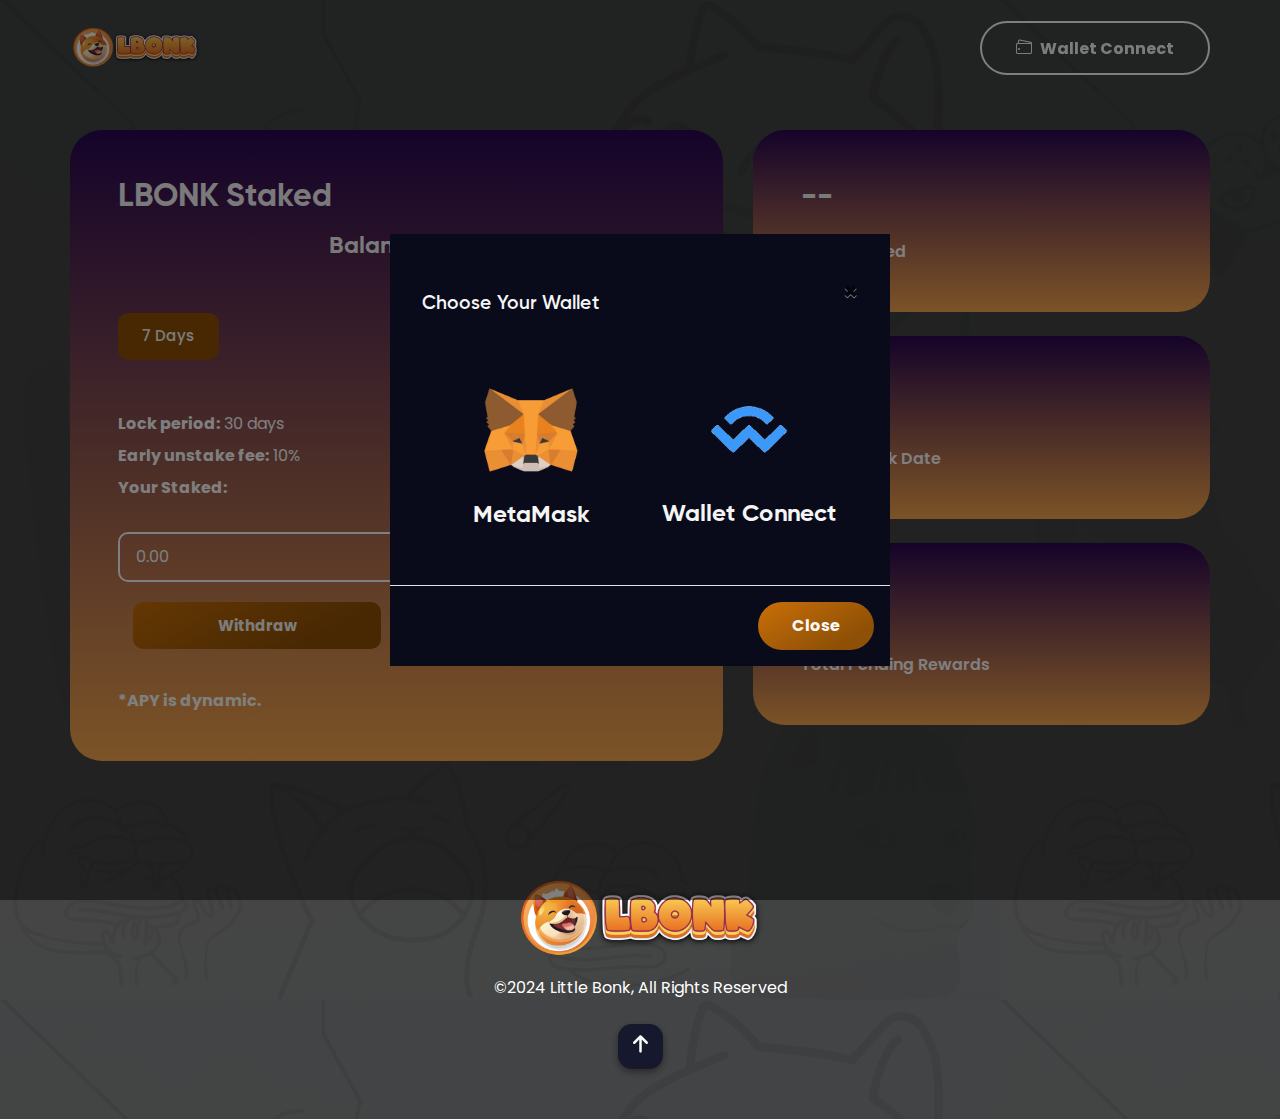
<file: stake/index.html>
<!doctype html>
<html class="no-js" lang="en">

<meta http-equiv="content-type" content="text/html;charset=utf-8" />

<head>
    <meta charset="UTF-8">
    <meta name="description" content="">
    <meta http-equiv="X-UA-Compatible" content="IE=edge">
    <meta name="viewport" content="width=device-width, initial-scale=1, shrink-to-fit=no">
    

    <!-- Title  -->
    <title>LBONK's Staking</title>

    <!-- Favicon  -->
    <link rel="icon" href="assets/images/lbonk-fav-icon.png">

    <!-- ***** All CSS Files ***** -->

    <!-- Style css -->
    <link rel="stylesheet" href="assets/css/style.css">

</head>

<body>
    <!--====== Preloader Area Start ======-->
    <div id="gameon-preloader" class="gameon-preloader">
        <!-- Preloader Animation -->
        <div class="preloader-animation">
            <!-- Spinner -->
            <div class="spinner"></div>
            <p class="fw-5 text-center text-uppercase">Loading</p>
        </div>
        <!-- Loader Animation -->
        <div class="loader-animation">
            <div class="row h-100">
                <!-- Single Loader -->
                <div class="col-3 single-loader p-0">
                    <div class="loader-bg"></div>
                </div>
                <!-- Single Loader -->
                <div class="col-3 single-loader p-0">
                    <div class="loader-bg"></div>
                </div>
                <!-- Single Loader -->
                <div class="col-3 single-loader p-0">
                    <div class="loader-bg"></div>
                </div>
                <!-- Single Loader -->
                <div class="col-3 single-loader p-0">
                    <div class="loader-bg"></div>
                </div>
            </div>
        </div>
    </div>
    <!--====== Preloader Area End ======-->

    <div class="main">
        <!-- ***** Header Start ***** -->
        <header id="header">
            <!-- Navbar -->
            <nav data-aos="zoom-out" data-aos-delay="800" class="navbar gameon-navbar navbar-expand">
                <div class="container header">

                    <!-- Logo -->
                    <a class="navbar-brand" href="index-2.html">
                        <img src="assets/images/logo.png" alt="Brand Logo" />
                    </a>

                    <div class="ml-auto"></div>

                    <!-- Navbar Action Button -->
                    <ul class="navbar-nav action">
                        <li class="nav-item ml-2">
                            <span id="connectBtn" class="btn ml-lg-auto btn-bordered-white connectBtn"><i
                                    class="icon-wallet mr-md-2"></i>Wallet Connect</span>
                        </li>
                    </ul>

                </div>
            </nav>
        </header>
        <!-- ***** Header End ***** -->



        <!-- ***** Staking Area Start ***** -->
        <section class="staking-area">
            <div class="container">
                <div class="row">
                    <div class="col-12 col-md-7">
                        <div class="card no-hover staking-card single-staking">
                            <h3 class="m-0">LBONK Staked</h3>
                            <h4 class="mx-auto mt-3">Balance :
                                <span class="text-white balance">--</span>
                            </h4>

                            <ul class="nav nav-tabs staking-tabs border-0 my-3 my-md-4" id="myTab" role="tablist">
                                <li class="nav-item" role="presentation">
                                    <a class="tab-link active" id="tab-one-tab" data-toggle="tab" href="#tab-one"
                                        role="tab" aria-controls="tab-one" aria-selected="true">7 Days</a>
                                </li>
                            </ul>
                            <div class="tab-content mt-md-3" id="myTabContent">
                                <div class="tab-pane fade show active" id="tab-one" role="tabpanel"
                                    aria-labelledby="tab-one-tab">
                                    <div class="staking-tab-content">
                                        <!-- Info Box -->
                                        <div class="info-box d-flex justify-content-between">
                                            <div class="info-left">
                                                <ul class="list-unstyled">
                                                    <li><strong>Lock period:</strong> 30 days</li>
                                                    <li><strong>Early unstake fee:</strong> 10%</li>
                                                    <li><strong>Your Staked:</strong> <span id="stakedLb"></span></li>

                                                </ul>
                                            </div>
                                            <div class="info-right d-flex flex-column">
                                                <span class="apyEst">--</span>
                                                <span>APY*</span>
                                            </div>
                                        </div>
                                    </div>
                                </div>
                            </div>
                            <div class="input-box my-4">
                                <div class="input-area d-flex flex-column flex-md-row mb-3">
                                    <div class="input-text">
                                        <input id="tokenAmtTb" name="tokenAmtTb" type="text" placeholder="0.00">
                                    </div>
                                    <button id="stakeBtn"
                                        class="stakeBtn btn input-btn mt-2 mt-md-0 ml-md-3">Approve</button>
                                </div>
                                <div class="row">
                                    <div class="col-md-6 col-sm-12 col-lg-6">
                                        <button class="btn input-btn mt-1 w-100 withdrawTokensBtn">Withdraw</button>
                                    </div>
                                    <div class="col-md-6 col-sm-12 col-lg-6">
                                        <button class="btn input-btn mt-1 w-100 harvestRewardsBtn">Claim
                                            Rewards</button>
                                    </div>
                                </div>
                            </div>
                            <span class="mt-3"><strong>*APY is dynamic.</strong></span>
                        </div>
                    </div>
                    <div class="col-12 col-md-5">
                        <div class="staking-items mt-4 mt-md-0">
                            <!-- Single Card -->
                            <div class="card no-hover staking-card">
                                <h3 class="m-0 totalStaked">--</h3>
                                <p>Total Staked</p>
                            </div>
                            <!-- Single Card -->
                            <div class="card no-hover staking-card my-4">
                                <h3 class="m-0" id="unlockLb">--</h3>
                                <p>Next Unlock Date</p>
                            </div>
                            <!-- Single Card -->
                            <div class="card no-hover staking-card">
                                <h3 class="m-0" id="rewardsLb">--</h3>
                                <p>Total Pending Rewards</p>
                            </div>
                        </div>
                    </div>
                </div>
            </div>
        </section>
        <!-- ***** Staking Area End ***** -->

        <!-- WALLET CONNECT MODAL BOOSTRAP -->
        <div class="modal fade" id="walletConnectModal">
            <div class="modal-dialog modal-dialog-centered" role="document">
                <div class="modal-content">
                    <div class="modal-header">
                        <h5 class="modal-title">Choose Your Wallet</h5>
                        <button type="button" class="close" data-dismiss="modal" aria-label="Close">
                            <span aria-hidden="true">&times;</span>
                        </button>
                    </div>
                    <div class="modal-body">
                        <div class="row">
                            <div class="col-md-6 col-sm-12 col-6" id="modalMMConnect">
                                <img class="mm img-fluid w-50 rounded mx-auto d-block" src="assets/img/metamask.png" />
                                <h4 class="text-center">MetaMask</h4>
                            </div>
                            <div class="col-md-6 col-sm-12 col-6" id="modalWConnect">
                                <img class="img-fluid w-50 rounded mx-auto d-block"
                                    src="assets/img/walletConnect.png" />
                                <h4 class="text-center">Wallet Connect</h4>
                            </div>
                        </div>
                    </div>
                    <div class="modal-footer">
                        <button type="button" class="btn btn-secondary" data-dismiss="modal">Close</button>
                    </div>
                </div>
            </div>
        </div>

        <!--====== Footer Area Start ======-->
        <footer class="footer-area">
            <div class="container">
                <div class="row justify-content-center">
                    <div class="col-12 col-md-8 text-center">
                        <!-- Footer Items -->
                        <div class="footer-items">
                            <!-- Logo -->
                            <a class="navbar-brand" href="index.html">
                                <img src="assets/images/logo.png" style="width: 250px; height: auto;" alt="">
                            </a>
                            <!-- Copyright Area -->
                            <div class="copyright-area py-4">&copy;2024 Little Bonk, All Rights Reserved </div>
                        </div>
                        <!-- Scroll To Top -->
                        <div id="scroll-to-top" class="scroll-to-top">
                            <a href="#header" class="smooth-anchor">
                                <i class="fa-solid fa-arrow-up"></i>
                            </a>
                        </div>
                    </div>
                </div>
            </div>
        </footer>
        <!--====== Footer Area End ======-->

        <!--====== Modal Search Area Start ======-->
        <div id="search" class="modal fade p-0">
            <div class="modal-dialog dialog-animated">
                <div class="modal-content h-100">
                    <div class="modal-header" data-dismiss="modal">
                        Search <i class="far fa-times-circle icon-close"></i>
                    </div>
                    <div class="modal-body">
                        <form class="row">
                            <div class="col-12 align-self-center">
                                <div class="row">
                                    <div class="col-12 pb-3">
                                        <h2 class="search-title mt-0 mb-3">What are you looking for?</h2>
                                        <p>Lorem ipsum dolor sit amet, consectetur adipiscing elit.</p>
                                    </div>
                                </div>
                                <div class="row">
                                    <div class="col-12 input-group mt-md-4">
                                        <input type="text" placeholder="Enter your keywords">
                                    </div>
                                </div>
                                <div class="row">
                                    <div class="col-12 input-group align-self-center">
                                        <button class="btn btn-bordered-white mt-3">Search</button>
                                    </div>
                                </div>
                            </div>
                        </form>
                    </div>
                </div>
            </div>
        </div>
        <!--====== Modal Search Area End ======-->

        <!--====== Modal Responsive Menu Area Start ======-->
        <div id="menu" class="modal fade p-0">
            <div class="modal-dialog dialog-animated">
                <div class="modal-content h-100">
                    <div class="modal-header" data-dismiss="modal">
                        Menu <i class="far fa-times-circle icon-close"></i>
                    </div>
                    <div class="menu modal-body">
                        <div class="row w-100">
                            <div class="items p-0 col-12 text-center"></div>
                        </div>
                    </div>
                </div>
            </div>
        </div>
        <!--====== Modal Responsive Menu Area End ======-->

    </div>


    <!-- ***** All jQuery Plugins ***** -->

    <!-- jQuery(necessary for all JavaScript plugins) -->
    <script src="assets/js/vendor/jquery.min.js"></script>

    <!-- Bootstrap js -->
    <script src="assets/js/vendor/popper.min.js"></script>
    <script src="assets/js/vendor/bootstrap.min.js"></script>

    <!-- Plugins js -->
    <script src="assets/js/vendor/all.min.js"></script>
    <script src="assets/js/vendor/gallery.min.js"></script>
    <script src="assets/js/vendor/slider.min.js"></script>
    <script src="assets/js/vendor/countdown.min.js"></script>
    <script src="assets/js/vendor/shuffle.min.js"></script>

    <!-- Active js -->
    <script src="assets/js/main.js"></script>

    <!-- WEB 3 JS -->
    <script type="text/javascript" src="assets/unpkg.com/web3%401.5.2/dist/web3.min.js"></script>
    <script type="text/javascript" src="assets/unpkg.com/web3modal%401.9.4/dist/index.js"></script>
    <script type="text/javascript" src="assets/unpkg.com/evm-chains%400.2.0/dist/umd/index.min.js"></script>
    <script type="text/javascript"
        src="assets/unpkg.com/%40walletconnect/web3-provider%401.6.2/dist/umd/index.min.js"></script>
    <!-- STAKING JS -->
    <script type="text/javascript" src="assets/js/stake30.js"></script>
    <!-- <script type="text/javascript" src="assets/js/stake90.js"></script>
    <script type="text/javascript" src="assets/js/stake180.js"></script> -->


</body>
</html>
</file>
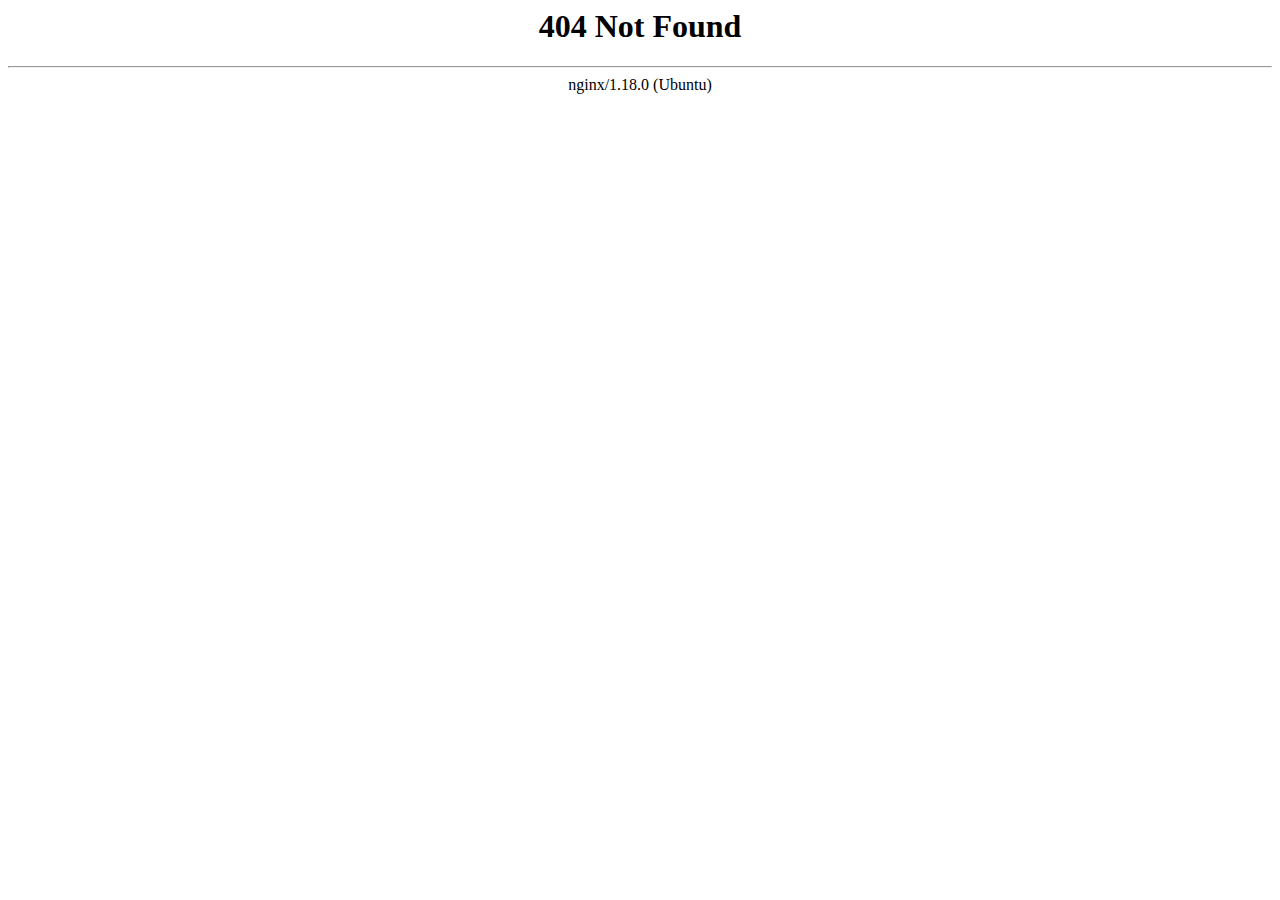
<file: stake/assets/images/favicon.html>
<html>

<!-- Mirrored from earn.bimachain.net/assets/images/favicon.html by HTTrack Website Copier/3.x [XR&CO'2014], Wed, 05 Jul 2023 09:25:26 GMT -->

<!-- Mirrored from stake.layerxchain.com/assets/images/favicon.html by HTTrack Website Copier/3.x [XR&CO'2014], Fri, 10 Nov 2023 15:02:49 GMT -->
<!-- Added by HTTrack -->
<!-- Mirrored from ignis.network/stake/assets/images/favicon.html by HTTrack Website Copier/3.x [XR&CO'2014], Tue, 09 Jan 2024 04:45:49 GMT -->
<meta http-equiv="content-type" content="text/html;charset=utf-8" /><!-- /Added by HTTrack -->
<head><title>404 Not Found</title></head>
<body>
<center><h1>404 Not Found</h1></center>
<hr><center>nginx/1.18.0 (Ubuntu)</center>
</body>

<!-- Mirrored from earn.bimachain.net/assets/images/favicon.html by HTTrack Website Copier/3.x [XR&CO'2014], Wed, 05 Jul 2023 09:25:26 GMT -->

<!-- Mirrored from stake.layerxchain.com/assets/images/favicon.html by HTTrack Website Copier/3.x [XR&CO'2014], Fri, 10 Nov 2023 15:02:49 GMT -->

<!-- Mirrored from ignis.network/stake/assets/images/favicon.html by HTTrack Website Copier/3.x [XR&CO'2014], Tue, 09 Jan 2024 04:45:49 GMT -->
</html>
</file>
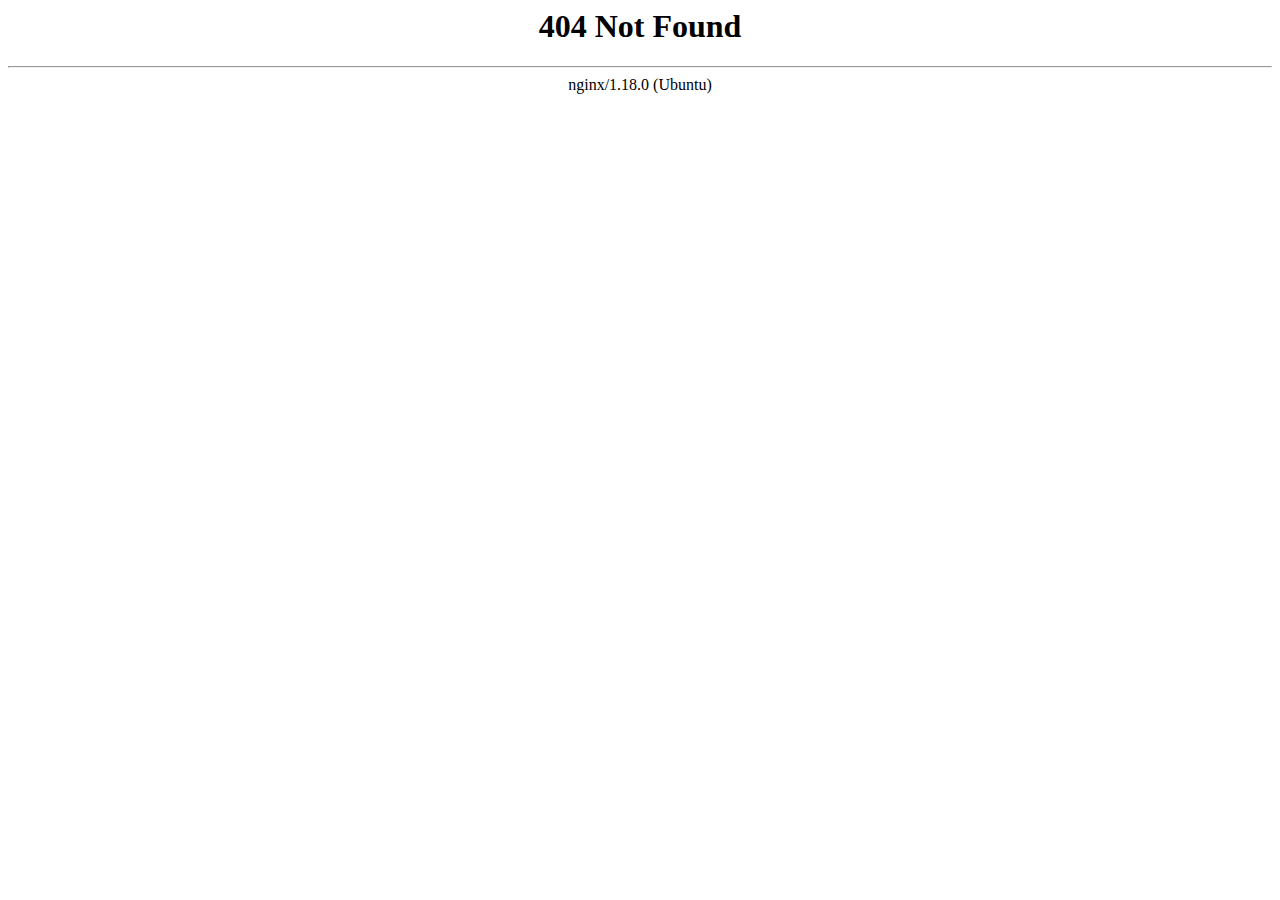
<file: stake/assets/images/loading.html>
<html>

<!-- Mirrored from earn.bimachain.net/assets/images/loading.html by HTTrack Website Copier/3.x [XR&CO'2014], Wed, 05 Jul 2023 09:25:26 GMT -->

<!-- Mirrored from stake.layerxchain.com/assets/images/loading.html by HTTrack Website Copier/3.x [XR&CO'2014], Fri, 10 Nov 2023 15:02:49 GMT -->
<!-- Added by HTTrack -->
<!-- Mirrored from ignis.network/stake/assets/images/loading.html by HTTrack Website Copier/3.x [XR&CO'2014], Tue, 09 Jan 2024 04:45:49 GMT -->
<meta http-equiv="content-type" content="text/html;charset=utf-8" /><!-- /Added by HTTrack -->
<head><title>404 Not Found</title></head>
<body>
<center><h1>404 Not Found</h1></center>
<hr><center>nginx/1.18.0 (Ubuntu)</center>
</body>

<!-- Mirrored from earn.bimachain.net/assets/images/loading.html by HTTrack Website Copier/3.x [XR&CO'2014], Wed, 05 Jul 2023 09:25:26 GMT -->

<!-- Mirrored from stake.layerxchain.com/assets/images/loading.html by HTTrack Website Copier/3.x [XR&CO'2014], Fri, 10 Nov 2023 15:02:49 GMT -->

<!-- Mirrored from ignis.network/stake/assets/images/loading.html by HTTrack Website Copier/3.x [XR&CO'2014], Tue, 09 Jan 2024 04:45:49 GMT -->
</html>
</file>
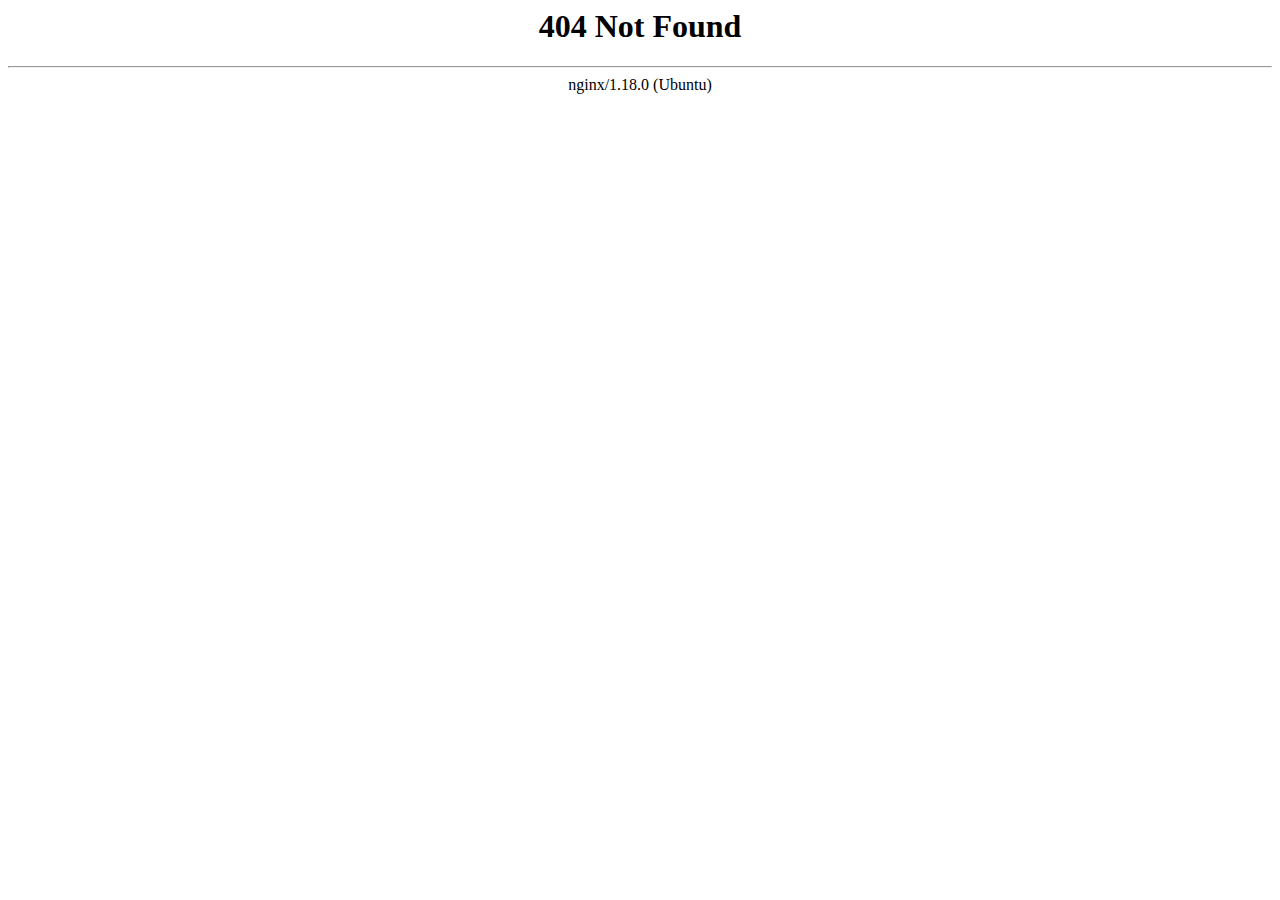
<file: stake/assets/fonts/fontawesome/fa-v4compatibility-2.html>
<html>

<!-- Mirrored from earn.bimachain.net/assets/fonts/fontawesome/fa-v4compatibility-2.html by HTTrack Website Copier/3.x [XR&CO'2014], Wed, 05 Jul 2023 09:25:26 GMT -->

<!-- Mirrored from stake.layerxchain.com/assets/fonts/fontawesome/fa-v4compatibility-2.html by HTTrack Website Copier/3.x [XR&CO'2014], Fri, 10 Nov 2023 14:56:11 GMT -->
<!-- Added by HTTrack -->
<!-- Mirrored from ignis.network/stake/assets/fonts/fontawesome/fa-v4compatibility-2.html by HTTrack Website Copier/3.x [XR&CO'2014], Tue, 09 Jan 2024 04:45:49 GMT -->
<meta http-equiv="content-type" content="text/html;charset=utf-8" /><!-- /Added by HTTrack -->
<head><title>404 Not Found</title></head>
<body>
<center><h1>404 Not Found</h1></center>
<hr><center>nginx/1.18.0 (Ubuntu)</center>
</body>

<!-- Mirrored from earn.bimachain.net/assets/fonts/fontawesome/fa-v4compatibility-2.html by HTTrack Website Copier/3.x [XR&CO'2014], Wed, 05 Jul 2023 09:25:26 GMT -->

<!-- Mirrored from stake.layerxchain.com/assets/fonts/fontawesome/fa-v4compatibility-2.html by HTTrack Website Copier/3.x [XR&CO'2014], Fri, 10 Nov 2023 14:56:11 GMT -->

<!-- Mirrored from ignis.network/stake/assets/fonts/fontawesome/fa-v4compatibility-2.html by HTTrack Website Copier/3.x [XR&CO'2014], Tue, 09 Jan 2024 04:45:49 GMT -->
</html>
</file>
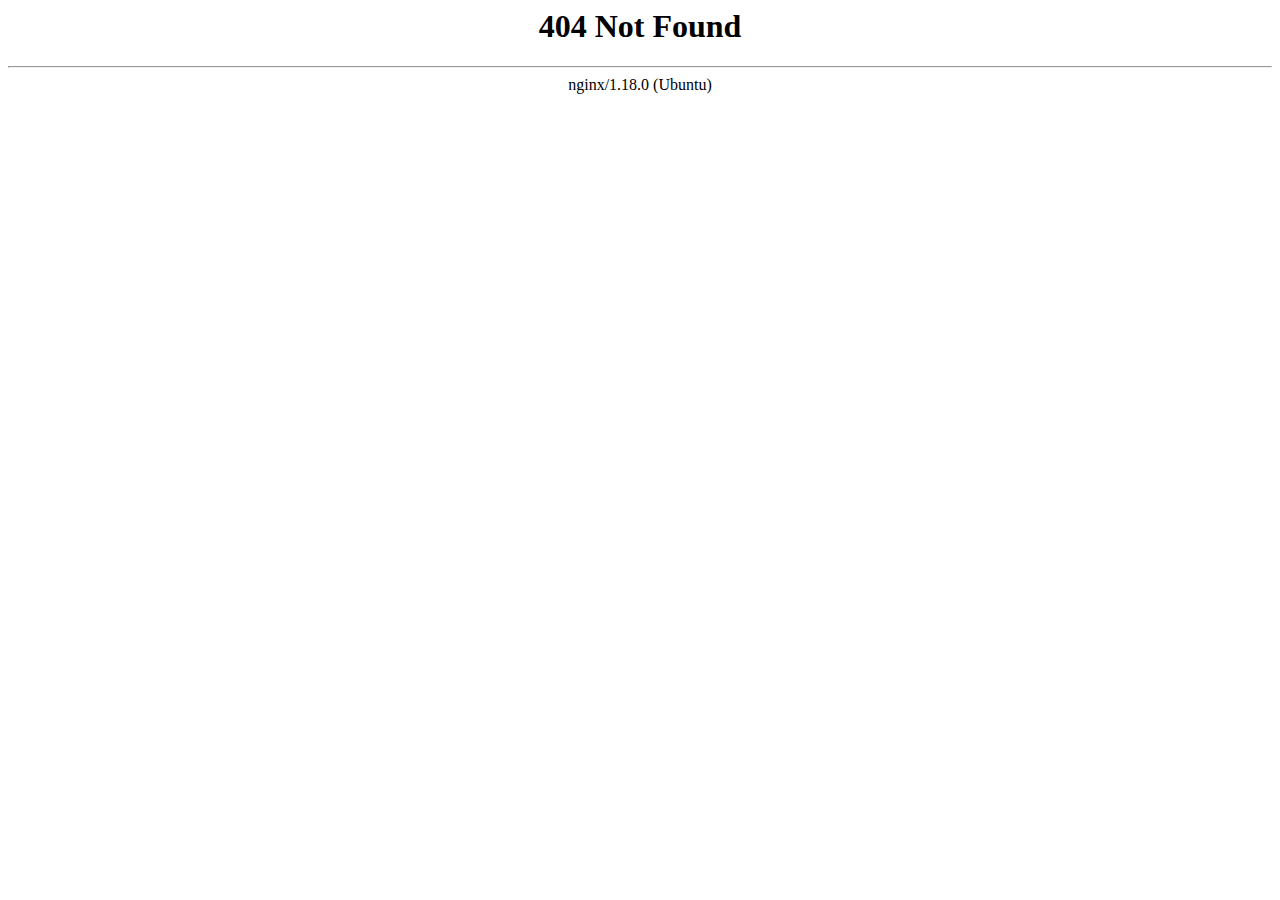
<file: stake/assets/fonts/fontawesome/fa-v4compatibility.html>
<html>

<!-- Mirrored from earn.bimachain.net/assets/fonts/fontawesome/fa-v4compatibility.html by HTTrack Website Copier/3.x [XR&CO'2014], Wed, 05 Jul 2023 09:25:26 GMT -->

<!-- Mirrored from stake.layerxchain.com/assets/fonts/fontawesome/fa-v4compatibility.html by HTTrack Website Copier/3.x [XR&CO'2014], Fri, 10 Nov 2023 14:55:49 GMT -->
<!-- Added by HTTrack -->
<!-- Mirrored from ignis.network/stake/assets/fonts/fontawesome/fa-v4compatibility.html by HTTrack Website Copier/3.x [XR&CO'2014], Tue, 09 Jan 2024 04:45:49 GMT -->
<meta http-equiv="content-type" content="text/html;charset=utf-8" /><!-- /Added by HTTrack -->
<head><title>404 Not Found</title></head>
<body>
<center><h1>404 Not Found</h1></center>
<hr><center>nginx/1.18.0 (Ubuntu)</center>
</body>

<!-- Mirrored from earn.bimachain.net/assets/fonts/fontawesome/fa-v4compatibility.html by HTTrack Website Copier/3.x [XR&CO'2014], Wed, 05 Jul 2023 09:25:26 GMT -->

<!-- Mirrored from stake.layerxchain.com/assets/fonts/fontawesome/fa-v4compatibility.html by HTTrack Website Copier/3.x [XR&CO'2014], Fri, 10 Nov 2023 14:55:49 GMT -->

<!-- Mirrored from ignis.network/stake/assets/fonts/fontawesome/fa-v4compatibility.html by HTTrack Website Copier/3.x [XR&CO'2014], Tue, 09 Jan 2024 04:45:49 GMT -->
</html>
</file>
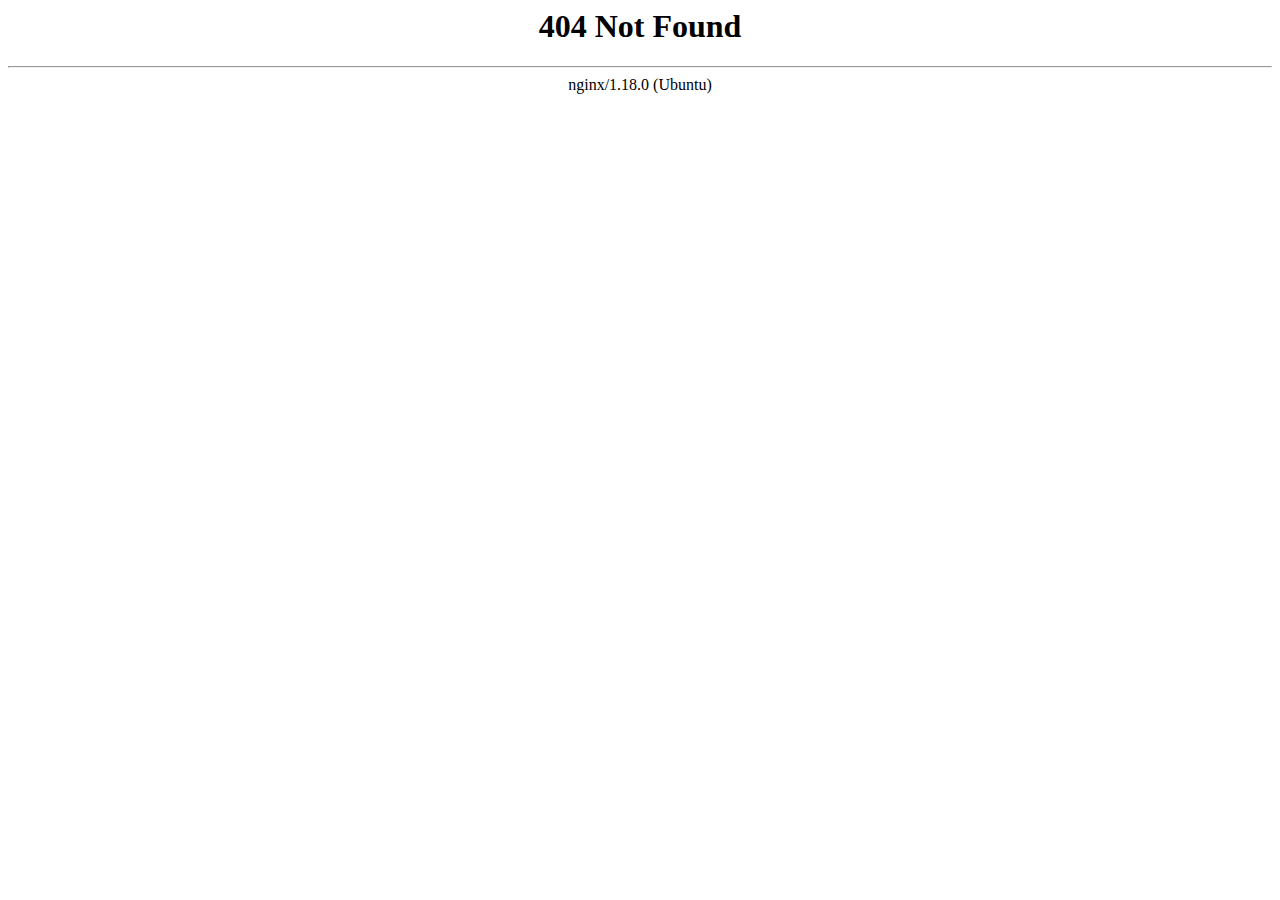
<file: stake/assets/fonts/icons/Icons-Lineb26cb26cb26cb26c.html>
<html>

<!-- Mirrored from earn.bimachain.net/assets/fonts/icons/Icons-Lineb26c.html?v=2.4.0 by HTTrack Website Copier/3.x [XR&CO'2014], Wed, 05 Jul 2023 09:25:26 GMT -->

<!-- Mirrored from stake.layerxchain.com/assets/fonts/icons/Icons-Lineb26cb26c.html?v=2.4.0 by HTTrack Website Copier/3.x [XR&CO'2014], Fri, 10 Nov 2023 14:56:34 GMT -->
<!-- Added by HTTrack -->
<!-- Mirrored from ignis.network/stake/assets/fonts/icons/Icons-Lineb26cb26cb26c.html?v=2.4.0 by HTTrack Website Copier/3.x [XR&CO'2014], Tue, 09 Jan 2024 04:45:49 GMT -->
<meta http-equiv="content-type" content="text/html;charset=utf-8" /><!-- /Added by HTTrack -->
<head><title>404 Not Found</title></head>
<body>
<center><h1>404 Not Found</h1></center>
<hr><center>nginx/1.18.0 (Ubuntu)</center>
</body>

<!-- Mirrored from earn.bimachain.net/assets/fonts/icons/Icons-Lineb26c.html?v=2.4.0 by HTTrack Website Copier/3.x [XR&CO'2014], Wed, 05 Jul 2023 09:25:26 GMT -->

<!-- Mirrored from stake.layerxchain.com/assets/fonts/icons/Icons-Lineb26cb26c.html?v=2.4.0 by HTTrack Website Copier/3.x [XR&CO'2014], Fri, 10 Nov 2023 14:56:34 GMT -->

<!-- Mirrored from ignis.network/stake/assets/fonts/icons/Icons-Lineb26cb26cb26c.html?v=2.4.0 by HTTrack Website Copier/3.x [XR&CO'2014], Tue, 09 Jan 2024 04:45:49 GMT -->
</html>
</file>
<file: stake/assets/css/style.css>
/*----------------------------------------------
*
* [Font Import]
*
* Jost    : https://fonts.google.com
* Poppins : https://fonts.google.com
*
----------------------------------------------*/
@import url("https://fonts.googleapis.com/css?family=Poppins:300,400,500,600,700&amp;display=swap");


/*----------------------------------------------

[ALL CONTENTS]

1. Import
2. Root
3. Reset
4. General 
5. Section 
6. Helper Class
7. Header
8. Feature
9. Footer
10. Modal
11. Miscellaneous
12. Blog
13. All Media Queries

----------------------------------------------*/
/*----------------------------------------------
1. Import
----------------------------------------------*/
/* #region Import */
@import url(vendor/bootstrap.min.css);
@import url(vendor/animate.min.css);
@import url(vendor/all.min.css);
@import url(vendor/icons.min.css);
@import url(vendor/gilroy.css);
@import url(vendor/slider.min.css);
@import url(vendor/gallery.min.css);

/* #endregion Import */
/*----------------------------------------------
2. Root
----------------------------------------------*/
/* #region Root */
:root {
  --primary-font: 'Gilroy', sans-serif;
  --secondary-font: 'Poppins', sans-serif;
  --h1-size: 4.5rem;
  --h1-weight: 900;
  --h2-size: 3rem;
  --h2-weight: 700;
  --h3-size: 2rem;
  --h3-weight: 600;
  --h4-size: 1.5rem;
  --h4-weight: 600;
  --h5-size: 1.2rem;
  --h5-weight: 600;
  --h6-size: 1rem;
  --h6-weight: 600;
  --p-size: 1rem;
  --p-weight: 400;
  --header-bg-color: #121117;
  --nav-brand-height: 55px;
  --top-nav-item-color: #F5F5F5;
  --nav-item-color: #121117;
  --primary-color: #8e5006;
  --secondary-color: #ca6f08;
  --white-color: #F9F9F9;
  --black-color: #040402;
  --grey-color: #f3f5f7;
  --dark-grey-color: #191919;
  --primary-t-color: #F5F5F5;
  --secondary-t-color: #F5F5F5;
  --primary-p-color: #FFFFFF;
  --secondary-p-color: #E1E1E1;
  --primary-b-color: #F5F5F5;
  --primary-l-color: rgba(0, 0, 0, .12);
  --secondary-l-color: rgba(255, 255, 255, 0.12);
  --valid-color: #007A4D;
  --invalid-color: #E34F4F;
  --primary-bg-color: #090A1A;
  --primary-bg-color-2: #EEEEEE;
  --primary-bg-color-3: #E5E5E5;
  --secondary-bg-color: #040402;
  --secondary-bg-color-2: #111111;
  --secondary-bg-color-3: #191919;
  --card-bg-color: #16182D;
  --footer-bg-color: #121117;
}

/* #endregion Root */
/*----------------------------------------------
3. Reset
HTML5 display-role reset for older browsers
----------------------------------------------*/
/* #region Reset */
a,
abbr,
acronym,
address,
applet,
article,
aside,
audio,
b,
big,
blockquote,
body,
canvas,
caption,
center,
cite,
code,
dd,
del,
details,
dfn,
div,
dl,
dt,
em,
embed,
fieldset,
figcaption,
figure,
footer,
form,
h1,
h2,
h3,
h4,
h5,
h6,
header,
hgroup,
html,
i,
iframe,
img,
ins,
kbd,
label,
legend,
li,
mark,
menu,
nav,
object,
ol,
output,
p,
pre,
q,
ruby,
s,
samp,
section,
small,
span,
strike,
strong,
sub,
summary,
sup,
table,
tbody,
td,
tfoot,
th,
thead,
time,
tr,
tt,
u,
ul,
var,
video {
  margin: 0;
  padding: 0;
  border: 0;
  font-size: 100%;
  vertical-align: baseline;
}

article,
aside,
details,
figcaption,
figure,
footer,
header,
hgroup,
menu,
nav,
section {
  display: block;
}

html {
  overflow-x: hidden;
}

body {
  font-family: var(--secondary-font);
  color: var(--primary-p-color);
  background-image: url(../images/bg.jpg);
  opacity: .2px;
}

body.odd {
  background-color: var(--secondary-bg-color);
}

body:not(.page-template) .odd:not(.comment) {
  color: #8E8E8E;
}

body.page-template .odd {
  color: var(--white-color);
}

ol,
ul {
  padding-left: 20px;
}

ol {
  list-style: decimal;
}

ul {
  list-style: disc;
}

ul ul {
  list-style: circle;
}

pre,
code {
  display: block;
  margin: 1rem 0;
  color: var(--primary-color);
}

blockquote,
q {
  display: block;
  margin: 1rem 0;
  quotes: none;
  quotes: none;
  font-style: italic;
  padding: 1rem 1.5rem;
  border-left: 5px solid var(--primary-bg-color-3);
}

.odd blockquote,
q {
  border-left: 5px solid var(--secondary-bg-color-3);
}

blockquote:before,
blockquote:after,
q:before,
q:after {
  content: '';
  content: none;
}

blockquote p,
q p {
  margin: 0;
}

figure {
  margin-bottom: 1.5rem;
}

figcaption {
  margin-bottom: 1.5rem;
  font-style: italic;
  padding: 1rem 1.5rem;
  border-left: 5px solid var(--primary-bg-color-3);
}

.odd figcaption {
  border-left: 5px solid var(--secondary-bg-color-3);
}

table {
  border-collapse: collapse;
  border-spacing: 0;
}

/* #endregion Reset */
/*----------------------------------------------
4. General
----------------------------------------------*/
/* #region General */
::-moz-selection {
  background: rgba(166, 175, 189, 0.3);
}

::selection {
  background: rgba(166, 175, 189, 0.3);
}

::-moz-selection {
  background: rgba(166, 175, 189, 0.3);
}

*,
*:after,
*:before {
  -webkit-box-sizing: border-box;
  box-sizing: border-box;
}

a:not(.btn),
a:link:not(.btn),
a:visited:not(.btn),
a:hover:not(.btn),
a:active:not(.btn) {
  font-size: 1rem;
  font-weight: 400;
  line-height: 1.5;
  color: var(--primary-color);
  text-decoration: none;
  -webkit-transition: all .4s ease-out 0s;
  transition: all .4s ease-out 0s;
}

a:not([href]),
a:not([href]):hover,
a:not([href]) i,
a:not([href]) i:hover {
  color: var(--primary-b-color);
}

p {
  margin: 1.5rem 0;
  font-size: var(--p-size);
  font-weight: var(--p-weight);
  line-height: 1.5;
  -ms-word-wrap: break-word;
  word-wrap: break-word;
}

p:first-child {
  margin-top: 0;
}

p:last-child {
  margin-bottom: 0;
}

.odd:not(.comment) p {
  color: var(--white-color);
}

.page-template .odd p {
  opacity: 0.7;
}

.swiper-wrapper.odd p {
  opacity: 0.8;
}

h1 {
  margin-bottom: 1.5rem;
  font-size: var(--h1-size);
  font-weight: var(--h1-weight);
  line-height: 1.2;
  font-family: var(--primary-font);
  color: var(--primary-color);
  -ms-word-wrap: break-word;
  word-wrap: break-word;
}

h1 em {
  display: block;
  font-size: var(--h2-size);
  font-weight: 300;
}

h2 {
  margin: 1.5rem 0;
  font-size: var(--h2-size);
  font-weight: var(--h2-weight);
  line-height: 1.2;
  font-family: var(--primary-font);
  color: var(--primary-t-color);
  -ms-word-wrap: break-word;
  word-wrap: break-word;
}

.odd h2 {
  color: var(--white-color);
}

h3 {
  margin: 1.5rem 0;
  font-size: 2rem;
  font-weight: 700;
  line-height: 1.2;
  font-family: var(--primary-font);
  color: var(--primary-t-color);
  -ms-word-wrap: break-word;
  word-wrap: break-word;
}

h4 {
  margin: 1.5rem 0;
  font-size: 1.5rem;
  font-weight: 700;
  line-height: 1.2;
  font-family: var(--primary-font);
  color: var(--primary-t-color);
  -ms-word-wrap: break-word;
  word-wrap: break-word;
}

.odd h4 {
  color: var(--secondary-t-color);
}

h5 {
  margin: 1.5rem 0;
  font-size: 1.2rem;
  font-weight: 600;
  line-height: 1.2;
  font-family: var(--primary-font);
  color: var(--primary-t-color);
  -ms-word-wrap: break-word;
  word-wrap: break-word;
}

h6 {
  margin: 1.5rem 0;
  font-size: 1rem;
  font-weight: 600;
  line-height: 1.2;
  font-family: var(--primary-font);
  color: var(--primary-t-color);
  -ms-word-wrap: break-word;
  word-wrap: break-word;
}

b,
strong {
  font-weight: 700;
}

li {
  margin: 0.5rem 0;
  font-size: 1rem;
  font-weight: 400;
  line-height: 1.5;
}

img {
  max-width: 100%;
  height: auto;
  vertical-align: middle;
}

::-webkit-input-placeholder {
  color: var(--primary-p-color) !important;
}

:-ms-input-placeholder {
  color: var(--primary-p-color) !important;
}

::-ms-input-placeholder {
  color: var(--primary-p-color) !important;
}

::placeholder {
  color: var(--primary-p-color) !important;
}

table {
  border-collapse: separate;
  border-spacing: 10px;
}

table td {
  padding: 10px 0;
}

table th {
  padding: 10px 0;
}

dt {
  margin: 15px 0;
}

address {
  margin-bottom: 1rem;
}

form {
  width: 100%;
}

form label {
  width: 100%;
}

input,
textarea,
select {
  width: 100%;
  height: 50px;
  background: no-repeat;
  -webkit-box-shadow: none;
  box-shadow: none;
  padding: 0.7rem 1rem;
  border-color: var(--primary-l-color);
  border-width: 2px;
  border-radius: 2px;
}

input:focus,
textarea:focus,
select:focus {
  background: no-repeat;
  color: inherit;
  outline: none;
  border-color: inherit;
  -webkit-box-shadow: none;
  box-shadow: none;
}

input {
  border-color: var(--primary-p-color);
  color: var(--primary-p-color);
}

input:focus {
  border-color: var(--primary-t-color);
  color: var(--primary-t-color);
}

input[type="radio"] {
  height: initial;
}

input[type="submit"] {
  border: 1px solid;
  padding: 2.5px 10px;
  display: block;
  width: -webkit-fit-content;
  width: -moz-fit-content;
  width: fit-content;
  max-width: 200px;
  text-align: center;
  color: var(--primary-color);
}

input[type="submit"]:hover {
  background-color: var(--primary-color);
  color: var(--primary-b-color);
  border-color: var(--primary-color);
}

input[type=checkbox] {
  width: 20px;
  height: 20px;
}

textarea {
  height: 100px;
  resize: none;
  border-color: var(--primary-p-color);
  color: var(--primary-t-color);
}

textarea:focus {
  border-color: var(--primary-t-color);
  color: var(--primary-t-color);
}

select {
  -webkit-appearance: none;
  -moz-appearance: none;
  appearance: none;
  text-indent: 1px;
  text-overflow: '';
  line-height: 1.2;
  border-color: var(--primary-l-color);
  color: var(--primary-t-color);
}

select option {
  color: #2f323a;
}

select:focus {
  border-color: var(--primary-t-color);
  color: var(--primary-t-color);
}

hr {
  margin: 35px 0;
  border-top: 1px dashed var(--primary-l-color);
}

.odd hr {
  margin: 35px 15px;
  border-top: 1px dashed var(--secondary-l-color);
}

table {
  width: 100%;
}

tr:not(:last-child) {
  border-bottom: 1px solid;
  border-color: var(--primary-l-color);
}

.odd tr:not(:last-child) {
  border-bottom: 1px solid;
  border-color: var(--secondary-l-color);
}

td {
  padding: 10px 0;
}

/* #endregion General */
/*----------------------------------------------
5. Section
----------------------------------------------*/
/* #region Section */
section {
  width: 100%;
  padding:  130px 0 50px 0;
  background-size: cover;
  background-attachment: fixed;
  background-position: center;
}

section.no-hero {
  padding: 150px 0 130px;
}

section#slider:not(.bg-inherit) {
  background-color: var(--hero-bg-color);
}

main {
  padding: 0;
}

aside {
  padding: 0;
}

.container {
  padding: 0;
  max-width: 1170px;
}

.container.header {
  max-width: 1140px;
}

.container.full {
  max-width: 100%;
}

.container.full-grid {
  padding: 0;
  max-width: calc(100% - 30px);
  margin: 0 15px;
}

.container.smaller {
  max-width: 970px;
}

.row {
  margin-left: 0;
  margin-right: 0;
}

.vh-100 {
  height: 100vh;
}

.vh-75 {
  height: 75vh;
}

.clearfix {
  display: block;
  content: "";
  clear: both;
}

/* #endregion Section */
/*----------------------------------------------
6. Helper Class
----------------------------------------------*/
/* #region Helper Class */
.gameon-preloader {
  position: fixed;
  top: 0;
  left: 0;
  height: 100%;
  width: 100%;
  display: -webkit-box;
  display: -ms-flexbox;
  display: flex;
  -webkit-box-pack: center;
  -ms-flex-pack: center;
  justify-content: center;
  -webkit-box-align: center;
  -ms-flex-align: center;
  align-items: center;
  cursor: default;
  z-index: 99999;
}

.gameon-preloader .preloader-animation {
  z-index: 1000;
}

.gameon-preloader .preloader-animation .spinner {
  height: 8em;
  width: 8em;
  margin: 0 auto 3.5em auto;
  border: 10px solid var(--card-bg-color);
  border-top-color: var(--primary-color);
  border-radius: 50%;
  -webkit-animation: spinner 1s infinite linear;
  animation: spinner 1s infinite linear;
}

.gameon-preloader .preloader-animation p {
  letter-spacing: 8px;
}

.gameon-preloader .loader-animation {
  position: fixed;
  top: 0;
  left: 0;
  height: 100%;
  width: 100%;
  z-index: 1;
  pointer-events: none;
}

.gameon-preloader .loader-animation .single-loader .loader-bg {
  height: 100%;
  width: 100%;
  left: 0;
  background-color: var(--primary-bg-color);
  -webkit-transition: all 800ms cubic-bezier(0.77, 0, 0.175, 1);
  transition: all 800ms cubic-bezier(0.77, 0, 0.175, 1);
}

.gameon-preloader.loaded {
  visibility: hidden;
}

.gameon-preloader.loaded .preloader-animation {
  opacity: 0;
  visibility: hidden;
  -webkit-transition: 0.3s ease-out;
  transition: 0.3s ease-out;
}

.gameon-preloader.loaded .single-loader .loader-bg {
  width: 0;
  -webkit-transition: 0.7s all cubic-bezier(0.1, 0.1, 0.1, 1);
  transition: 0.7s all cubic-bezier(0.1, 0.1, 0.1, 1);
}

@-webkit-keyframes spinner {
  to {
    -webkit-transform: rotateZ(360deg);
    transform: rotateZ(360deg);
  }
}

@keyframes spinner {
  to {
    -webkit-transform: rotateZ(360deg);
    transform: rotateZ(360deg);
  }
}

@-webkit-keyframes animated-letters {

  0%,
  75%,
  100% {
    opacity: 0;
    -webkit-transform: rotateY(-90deg);
    transform: rotateY(-90deg);
  }

  25%,
  50% {
    opacity: 1;
    -webkit-transform: rotateY(0deg);
    transform: rotateY(0deg);
  }
}

@keyframes animated-letters {

  0%,
  75%,
  100% {
    opacity: 0;
    -webkit-transform: rotateY(-90deg);
    transform: rotateY(-90deg);
  }

  25%,
  50% {
    opacity: 1;
    -webkit-transform: rotateY(0deg);
    transform: rotateY(0deg);
  }
}

.avatar-sm {
  height: 3rem;
  width: 3rem;
}

.avatar-md {
  height: 4rem;
  width: 4rem;
}

.avatar-lg {
  height: 5rem;
  width: 5rem;
}

.avatar-max-lg {
  height: 6rem;
  width: 6rem;
}

.intro {
  margin-bottom: 60px;
}

.intro .intro-text {
  position: relative;
  display: inline-block;
  font-weight: 600;
  color: var(--primary-color);
  text-transform: uppercase;
  letter-spacing: 3px;
}

.intro .intro-text::after {
  position: absolute;
  content: '';
  height: 3px;
  width: 45px;
  background-color: var(--primary-color);
  top: 50%;
  left: calc(100% + 20px);
  -webkit-transform: translateY(-50%);
  transform: translateY(-50%);
}

.intro h1:first-child,
.intro h2:first-child,
.intro h3:first-child {
  margin-top: 0;
}

.intro.text-center span::after {
  content: none;
}

.list-group-item {
  margin: 0;
  background: none;
  font-size: 1rem;
  padding-right: 0;
  padding-left: 0;
  background-color: transparent;
  border-color: var(--card-bg-color);
}

.list-group-item:first-child {
  border: none;
}

.list-group-item a {
  -webkit-transition: 0.3s;
  transition: 0.3s;
}

.list-group-item .badge.circle {
  background-color: var(--card-bg-color);
}

.post-holder {
  list-style: none;
  width: 100%;
  border-left: 5px solid var(--primary-color);
  background-color: var(--card-bg-color);
  padding: 25px;
  margin-top: 35px;
}

.posted-on a:not(.btn) {
  font-weight: 600;
}

.sidebar .item {
  margin-bottom: 35px;
}

.sidebar ol {
  list-style: none;
  padding: 0;
}

.sidebar ol ol {
  padding: 15px;
}

.sidebar ul {
  list-style: none;
  padding: 0;
}

.sidebar ul.children {
  padding: 0;
}

.sidebar ul li:not(.nav-item):not(.list-group-item) {
  position: relative;
  padding-left: 0;
}

.sidebar ul li a:not(.btn) {
  color: inherit;
  overflow-wrap: break-word;
}

.sidebar ul li a:not(.btn):hover {
  color: var(--primary-color);
}

.sidebar ul ul {
  padding: 15px;
}

.sidebar ul ul li:not(.nav-item):not(.list-group-item):not(.cat-item) {
  padding-left: 20px;
}

.sidebar li:hover::before {
  background-color: var(--primary-color);
}

.sidebar .sub-menu {
  padding: 0;
}

.sidebar .title {
  width: 100%;
  margin-top: 0;
  list-style: none;
}

.list-group .list-group-item .icon {
  color: var(--primary-color);
  margin-right: 15px;
  display: -webkit-box;
  display: -ms-flexbox;
  display: flex;
  -webkit-box-align: center;
  -ms-flex-align: center;
  align-items: center;
  -webkit-box-pack: center;
  -ms-flex-pack: center;
  justify-content: center;
}

.post-details .blog-thumb img {
  border-radius: 4px;
}

.post-details blockquote {
  margin: 1rem 2rem;
  padding: 2rem 1.5rem;
  border-left: 5px solid var(--primary-color);
  font-size: 1.2rem;
  color: var(--primary-color);
  background-color: var(--card-bg-color);
}

@media (max-width: 575px) {
  .post-details blockquote {
    font-size: 100%;
  }
}

.post-details .sidebar .title {
  position: relative;
  font-weight: 700;
}

.post-details .sidebar .title::before {
  position: absolute;
  content: '';
  height: 3px;
  width: 50px;
  background-color: var(--primary-color);
  left: 3px;
  top: calc(100% + 10px);
}

.btn {
  position: relative;
  font-size: 1rem;
  font-weight: 700;
  color: var(--white-color);
  line-height: 1;
  text-align: center;
  padding: 16px 34px;
  border: 0 none;
  border-radius: 100px;
  outline: 0 none;
  cursor: pointer;
  z-index: 1;
}

.btn:hover,
.btn:focus,
.btn:active {
  color: var(--white-color);
  -webkit-box-shadow: 0 10px 25px rgba(0, 0, 0, 0.1);
  box-shadow: 0 10px 25px rgba(0, 0, 0, 0.1);
}

.btn.btn-bordered {
  background: transparent none repeat scroll 0 0;
  color: #444;
}

.btn.btn-bordered::before {
  position: absolute;
  content: "";
  height: calc(100% + 4px);
  width: calc(100% + 4px);
  background-image: linear-gradient(135deg, var(--primary-color) 10%, var(--secondary-color));
  top: -2px;
  left: -2px;
  border-radius: 100px;
  -webkit-transition: all 0.3s ease 0s;
  transition: all 0.3s ease 0s;
  z-index: -2;
}

.btn.btn-bordered:after {
  position: absolute;
  content: "";
  height: 100%;
  width: 100%;
  top: 0;
  left: 0;
  border-radius: 100px;
  background: #fff none repeat scroll 0 0;
  -webkit-transition: all 0.3s ease 0s;
  transition: all 0.3s ease 0s;
  z-index: -1;
}

.btn.btn-bordered:hover,
.btn.btn-bordered:focus,
.btn.btn-bordered.active {
  color: #fff;
}

.btn.btn-bordered:hover::after,
.btn.btn-bordered:focus::after,
.btn.btn-bordered.active::after {
  opacity: 0;
}

.btn.btn-bordered-white {
  background: transparent none repeat scroll 0 0;
  border: 2px solid #fff;
}

.btn.btn-bordered-white::after {
  position: absolute;
  content: "";
  height: calc(100% + 4px);
  width: calc(100% + 4px);
  background-image: linear-gradient(135deg, var(--primary-color) 10%, var(--secondary-color));
  top: -2px;
  left: -2px;
  border-radius: 100px;
  opacity: 0;
  -webkit-transition: all 0.3s ease 0s;
  transition: all 0.3s ease 0s;
  z-index: -1;
}

.btn.btn-bordered-white:hover,
.btn.btn-bordered-white:focus {
  border-color: transparent;
  outline: 0 none;
}

.btn.btn-bordered-white:hover::after,
.btn.btn-bordered-white:focus::after {
  opacity: 1;
}

.btn.content-btn {
  padding: 0;
  font-weight: 600;
  color: var(--primary-t-color);
  text-align: left;
  line-height: 1.2;
  background: transparent;
  -webkit-box-shadow: none;
  box-shadow: none;
  padding-right: 15px;
}

@media (max-width: 575px) {
  .btn.content-btn {
    margin-bottom: 5px;
  }
}

.btn.content-btn::before {
  position: absolute;
  content: '\f061';
  font-family: 'Font Awesome 6 Free';
  font-weight: 900;
  top: 50%;
  right: 0;
  -webkit-transform: translateY(-50%);
  transform: translateY(-50%);
  opacity: 0;
  -webkit-transition: all 0.2s cubic-bezier(0.25, 0.25, 0.75, 0.75);
  transition: all 0.2s cubic-bezier(0.25, 0.25, 0.75, 0.75);
}

.btn.content-btn::after {
  position: absolute;
  content: '\f061';
  font-family: 'Font Awesome 6 Free';
  font-weight: 900;
  top: 50%;
  right: -10px;
  -webkit-transform: translateY(-50%);
  transform: translateY(-50%);
  opacity: 1;
  -webkit-transition: all 0.2s cubic-bezier(0.25, 0.25, 0.75, 0.75);
  transition: all 0.2s cubic-bezier(0.25, 0.25, 0.75, 0.75);
}

.btn.content-btn:hover {
  color: var(--primary-color);
}

.btn.content-btn:hover::before {
  right: -10px;
  opacity: 1;
}

.btn.content-btn:hover::after {
  right: -20px;
  opacity: 0;
}

.btn-smaller {
  font-size: 0.9rem;
  padding: 12px 18px;
}

.button-group {
  margin-top: 30px;
}

.button-group a {
  margin-right: 10px;
}

.button-group a:last-child {
  margin-right: 0;
}

@media (max-width: 575px) {
  .button-group a {
    margin-top: 0;
    margin-right: 5px;
  }

  .button-group a:last-child {
    margin-top: 0.5rem;
  }

  .button-group a .btn {
    padding: 12px 20px;
  }
}

.breadcrumb-area {
  background: rgba(0, 0, 0, 0) url("../img/bg/inner_bg.jpg") no-repeat scroll top center/cover;
}

.breadcrumb-area.bg-overlay::after {
  opacity: 0.89;
}

/* #endregion Helper Class */
/*----------------------------------------------
7. Header
----------------------------------------------*/
/* #region Header */
header {
  position: relative;
  z-index: 5;
}

header .navbar-expand {
  position: fixed;
  top: 0;
  z-index: 2;
  width: 100%;
  padding: 20px 25px;
}

header .navbar-expand .navbar-brand {
  padding: 0;
  font-size: 1.5rem;
  font-weight: 600;
  line-height: 0;
  color: var(--nav-item-color);
}

header .navbar-expand .navbar-brand i {
  font-size: 1.8rem;
  font-weight: bold;
  font-style: initial;
  color: var(--primary-color);
}

header .navbar-expand .navbar-brand img {
  height: var(--nav-brand-height);
}

header .navbar-expand .navbar-nav.toggle {
  display: none;
}

header .navbar-expand .navbar-nav.toggle i {
  font-size: 20px;
}

header .navbar-expand .navbar-nav .nav-item {
  margin: 0;
}

header .navbar-expand .navbar-nav .nav-item a:not(.btn) {
  display: -webkit-box;
  display: -ms-flexbox;
  display: flex;
  -webkit-box-align: center;
  -ms-flex-align: center;
  align-items: center;
  padding-right: 1rem;
  padding-left: 1rem;
  font-weight: 600;
  color: var(--white-color);
}

header .navbar-expand .navbar-nav .nav-item .nav-link:not(.btn):not(.title):hover,
header .navbar-expand .navbar-nav .nav-item .nav-link.active:not(.btn):not(.title) {
  color: var(--primary-color);
}

header .navbar-expand .navbar-nav .dropdown .dropdown-menu {
  display: block;
  width: -webkit-max-content;
  width: -moz-max-content;
  width: max-content;
  min-width: 14.375rem;
  padding: 0.625rem 0;
  border: none;
  border-radius: 2px;
  visibility: hidden;
  opacity: 0;
  -webkit-transform: translateY(20px);
  transform: translateY(20px);
}

header .navbar-expand .navbar-nav .dropdown .dropdown-menu .nav-link:not(.btn) {
  -webkit-box-pack: justify;
  -ms-flex-pack: justify;
  justify-content: space-between;
  padding: 0.625rem 1.25rem;
  color: var(--nav-item-color);
}

header .navbar-expand .navbar-nav .dropdown .dropdown-menu .nav-link.active:not(.btn):not(.title) {
  background-color: rgba(1, 114, 128, 0.05);
}

header .navbar-expand .navbar-nav .dropdown .dropdown-menu .nav-link.title {
  font-weight: 600;
  color: var(--primary-t-color);
  opacity: 0.8;
}

header .navbar-expand .navbar-nav .dropdown .dropdown-menu .nav-link:not(.btn):not(.title):hover {
  background-color: rgba(1, 114, 128, 0.05);
  color: var(--primary-color);
}

header .navbar-expand .navbar-nav .dropdown .dropdown-menu .dropdown-menu {
  top: -8px;
  left: 100%;
}

header .navbar-expand .navbar-nav .dropdown i.icon-arrow-down {
  position: relative;
  top: 1.5px;
  margin: 0 0 0 0.3rem;
  font-size: 12px;
  font-weight: 600;
}

header .navbar-expand .navbar-nav .dropdown i.icon-arrow-right {
  position: relative;
  top: 0;
  left: 5px;
  margin: 0 0 0 0.3rem;
  font-size: 10px;
  font-weight: 600;
}

header .navbar-expand .navbar-nav .dropdown:hover>.dropdown-menu {
  visibility: unset;
  opacity: 1;
  margin: 0;
  -webkit-transform: translateY(0px);
  transform: translateY(0px);
  -webkit-transition: opacity 0.4s ease, -webkit-transform 0.4s ease;
  transition: opacity 0.4s ease, -webkit-transform 0.4s ease;
  transition: opacity 0.4s ease, transform 0.4s ease;
  transition: opacity 0.4s ease, transform 0.4s ease, -webkit-transform 0.4s ease;
}

header .navbar-expand .icons i {
  font-weight: 400;
}

header .navbar-sticky {
  background-color: var(--header-bg-color);
  -webkit-animation: 500ms ease-in-out 0s normal none 1 running fadeInDown;
  animation: 500ms ease-in-out 0s normal none 1 running fadeInDown;
}

.menu .items {
  margin-left: -5px;
  width: calc(100% + 10px);
}

.menu .navbar-nav {
  font-size: 1.5rem;
  font-weight: 400;
  line-height: 1;
}

.menu .navbar-nav .nav-item {
  margin: 0;
}

.menu .navbar-nav .nav-item .nav-link:not(.btn) {
  width: calc(100% - 12px);
  padding: 10px 5px;
  margin: 0 5px;
}

.menu .navbar-nav .nav-item .nav-link:not(.btn):hover {
  color: var(--primary-color);
}

.menu .navbar-nav .nav-item .nav-link:first-child {
  display: -webkit-box;
  display: -ms-flexbox;
  display: flex;
  -webkit-box-pack: justify;
  -ms-flex-pack: justify;
  justify-content: space-between;
  -webkit-box-align: center;
  -ms-flex-align: center;
  align-items: center;
  padding-left: 0;
  padding-right: 0;
  border: none;
  font-size: 1.5rem;
  font-weight: 600;
  color: var(--primary-t-color);
}

.menu .navbar-nav .dropdown .dropdown-menu {
  display: none;
  width: 100%;
  padding: 0 0 0 20px;
  margin: 0 0 10px;
  background: none;
  visibility: visible;
  opacity: 1;
}

.menu .navbar-nav .dropdown .dropdown-menu.show {
  display: block;
}

.menu .navbar-nav .dropdown .dropdown-menu .nav-link {
  padding: 0.5rem 0;
  margin: 5px;
  font-size: 1rem;
  color: var(--primary-p-color);
  text-align: left;
}

.menu .navbar-nav .dropdown .dropdown-menu .nav-link:hover {
  color: var(--primary-color);
}

.menu .navbar-nav .dropdown .dropdown-menu .nav-link.title {
  font-weight: 600;
  color: var(--primary-t-color);
  border: none;
  opacity: 0.8;
}

.menu .navbar-nav .dropdown .dropdown-menu .dropdown-menu {
  position: relative;
  top: initial;
  left: initial;
}

.menu .navbar-nav .dropdown .dropdown-menu .left,
.menu .navbar-nav .dropdown .dropdown-menu .right {
  width: 50%;
}

.menu .navbar-nav .dropdown:first-child {
  margin-top: 0;
}

.menu .navbar-nav i.icon-arrow-down {
  font-size: 18px;
}

/* #endregion Header */
/*----------------------------------------------
8. Feature
----------------------------------------------*/
/* #region Feature */
.icon {
  width: 44px;
  height: 44px;
  line-height: 44px;
  text-align: center;
  font-size: 44px;
  display: block;
  margin: auto;
}

.icon.smaller {
  width: 24px;
  height: 24px;
  line-height: 24px;
  font-size: 24px;
}

.icon.bigger {
  width: 7rem;
  height: 7rem;
  margin: 0;
  font-size: 6.5rem;
  line-height: 7rem;
  font-weight: bold;
}

.icon.circle {
  border-radius: 100px;
  font-size: 28px;
}

.icons {
  display: inline-block;
  font-size: 3rem;
  line-height: 1;
}

.items .item {
  margin-top: 30px;
}

.clip-text,
.text-effect,
.share-list .nav-link i {
  -webkit-background-clip: text;
  background-clip: text;
  -webkit-text-fill-color: transparent;
}

.bg-text,
.btn,
.blog .pagination>li.active>a,
.text-effect,
.share-list .nav-link i,
.blog-details .pagination>li.active>a {
  background-image: linear-gradient(150deg, var(--secondary-color) 0%, var(--primary-color) 78%);
}

.swiper-container-horizontal>.swiper-pagination-bullets,
.swiper-pagination-custom,
.swiper-pagination-fraction {
  margin-top: 50px;
  position: relative;
}

.swiper-pagination-bullet {
  width: 40px !important;
  height: 5px !important;
  border-radius: 0 !important;
  background-color: var(--primary-p-color);
  border: none !important;
  opacity: 0.25 !important;
}

.swiper-pagination-bullet-active {
  background-color: var(--primary-color);
  opacity: 1 !important;
}

.card-columns {
  margin: 0 15px;
  -webkit-column-gap: 30px;
  column-gap: 30px;
}

.card-columns .card {
  margin-bottom: 30px;
}

.card {
  padding: 1.5rem;
  border: none;
  border-radius: 8px;
  background-color: transparent;
  background-image: linear-gradient(180deg, #2a0754 0%, #f9a74e 100%);
  -webkit-box-shadow: 0 3px 20px 0px var(--primary-l-color);
  box-shadow: 0 3px 20px 0px var(--primary-l-color);
  -webkit-transition-timing-function: cubic-bezier(0.25, 0.25, 0.75, 0.75);
  transition-timing-function: cubic-bezier(0.25, 0.25, 0.75, 0.75);
  -webkit-transition-duration: 0.3s;
  transition-duration: 0.3s;
  -webkit-transition-property: opacity, -webkit-transform;
  transition-property: opacity, -webkit-transform;
  transition-property: opacity, transform;
  transition-property: opacity, transform, -webkit-transform;
}

.card .card-img-top {
  border-radius: 6px;
}

.card .card-body {
  -webkit-box-flex: 1;
  -ms-flex: 1 1 auto;
  flex: 1 1 auto;
  min-height: 1px;
  padding: 35px 0 0;
}

.card .card-body h3,
.card .card-body h4,
.card .card-body h5,
.card .card-body h6 {
  margin-top: 0;
}

.card .card-body .card-bottom span {
  color: var(--white-color);
}

.card .card-footer {
  border-radius: 0;
  background: none;
  padding: 30px 0;
  margin: 0 30px;
  border-top: 1px solid var(--primary-l-color);
}

.card .card-footer a {
  margin: 0 10px;
}

.card .card-footer a:not(.btn) {
  color: var(--primary-p-color);
}

.card .card-footer .card-footer i {
  margin: 0 5px 2.5px;
}

.card:hover .card-footer {
  color: #f5f5f5;
  border-color: rgba(255, 255, 255, 0.25);
}

.card.no-hover {
  border: none;
  -webkit-box-shadow: none;
  box-shadow: none;
}

.card.no-hover:hover {
  -webkit-transform: inherit;
  transform: inherit;
  -webkit-box-shadow: none !important;
  box-shadow: none !important;
}

.card:not(.no-hover):hover {
  -webkit-transform: translateY(-5px);
  transform: translateY(-5px);
}

.card.project-card {
  padding: 2.5rem 2rem;
  border-radius: 2rem;
}

.card.project-card .card-img-top {
  border-radius: 8px;
}

.card.project-card .media-body h4 {
  -webkit-transition: 0.4s;
  transition: 0.4s;
}

.card.project-card .media-body a:hover h4 {
  color: var(--primary-color);
}

.card.project-card .single-item {
  display: inline-block;
  margin: 2px 0;
  padding: 0.5rem 0.8rem;
  background: var(--primary-bg-color);
  border-radius: 100px;
  font-size: 12px;
  font-weight: 600;
}

.card.project-card .single-item span:last-child {
  color: var(--white-color);
}

.card.project-card .single-item.prev-project {
  margin: 0 0.5rem;
  padding: 0.6rem 1rem;
  font-size: 13px;
}

@media (max-width: 575px) {
  .card.project-card .single-item.prev-project {
    font-size: 12px;
  }
}

.card.project-card .single-item.prev-project .single-item {
  margin: 0.25rem 0.5rem;
}

.card.project-card .progress {
  height: 1.8rem;
  background-color: var(--primary-bg-color);
  border-radius: 1rem;
}

.card.project-card .progress .progress-bar {
  background-color: var(--primary-color);
}

.card.project-card .progress-sale span {
  color: var(--white-color);
}

.card.project-card .project-footer .social-share li {
  margin: 0 0.5rem;
}

@media (max-width: 575px) {
  .card.project-card .project-footer .social-share li {
    margin: 0 0.3rem;
  }
}

.card.project-card .project-footer .social-share li a {
  font-size: 1.2rem;
  color: var(--white-color);
}

.card.project-card .blockchain-icon:not(.prev-project) {
  position: absolute;
  top: 2rem;
  right: 2rem;
}

.card.project-card.prev-project-card {
  padding: 2rem;
  background-color: rgba(22, 24, 45, 0.69);
}

.card.project-card .project-link {
  position: absolute;
  height: 100%;
  width: 100%;
  top: 0;
  left: 0;
  border-radius: inherit;
}

.card.tier-card {
  border: 8px dashed var(--primary-bg-color);
  border-radius: 2rem;
}

.card.tier-card .title {
  font-family: var(--primary-font);
  font-weight: 900;
  letter-spacing: 1px;
}

.card.tier-card .category {
  font-size: 1.2rem;
  font-weight: 600;
  text-transform: uppercase;
  letter-spacing: 3px;
  color: var(--white-color);
}

.card.tier-card .card-body li span {
  display: block;
}

.card.tier-card .card-body li span:last-child {
  margin-top: 0.5rem;
  font-weight: 600;
  color: var(--white-color);
}

.card.tier-card .tier-type {
  position: absolute;
  top: 2rem;
  right: 2.5rem;
}

.card.tier-card .tier-type span {
  font-family: var(--primary-font);
  font-size: 1.2rem;
  font-weight: 900;
  color: var(--primary-color);
}

.card.team-card {
  border-radius: 1.5rem;
}

.card.team-card .team-photo {
  position: relative;
  height: 100px;
  width: 100px;
  text-align: center;
  margin: 0 auto;
  border: 3px solid var(--card-bg-color);
  -webkit-box-shadow: inset 0 0 0 2px rgba(22, 24, 45, 0.5);
  box-shadow: inset 0 0 0 2px rgba(22, 24, 45, 0.5);
}

.card.team-card .team-photo::before,
.card.team-card .team-photo::after {
  position: absolute;
  left: 0;
  right: 0;
  margin: auto;
  border-radius: 1rem;
  -webkit-transition: all 0.3s ease 0s;
  transition: all 0.3s ease 0s;
}

.card.team-card .team-photo::before {
  content: "";
  top: 0;
  width: 94px;
  height: 94px;
  opacity: 0;
  -webkit-box-shadow: 0 0 0 2px rgba(22, 24, 45, 0.5);
  box-shadow: 0 0 0 2px rgba(22, 24, 45, 0.5);
  -webkit-transform: scale(0.8);
  transform: scale(0.8);
}

.card.team-card .team-photo::after {
  content: "";
  top: 5px;
  width: 84px;
  height: 84px;
  background-color: rgba(22, 24, 45, 0.5);
  -webkit-box-shadow: 0 0 0 0 transparent;
  box-shadow: 0 0 0 0 transparent;
}

.card.team-card .team-photo img {
  border-radius: 1rem;
}

.card.team-card .team-content h4 {
  font-size: 1.3rem;
  -webkit-transition: 0.4s;
  transition: 0.4s;
}

.card.team-card .team-content .social-share li {
  margin: 0 0.5rem;
}

.card.team-card .team-content .social-share li a {
  font-size: 1rem;
  color: var(--white-color);
}

.card.team-card:hover .team-photo::before {
  opacity: 1;
  -webkit-transform: scale(1);
  transform: scale(1);
}

.card.team-card:hover .team-photo::after {
  height: 104px;
  width: 104px;
  top: -5px;
  left: -5px;
  background-color: rgba(22, 24, 45, 0.2);
  -webkit-box-shadow: 0 5px 10px rgba(0, 71, 255, 0.2);
  box-shadow: 0 5px 10px rgba(0, 71, 255, 0.2);
}

.card.team-card:hover a h4 {
  color: var(--primary-color);
}

.card.blog-card {
  border-radius: 1.5rem;
}

.card.blog-card .blog-thumb img {
  border-radius: 6px;
}

.card.blog-card .blog-content a {
  color: var(--white-color);
  -webkit-transition: 0.3s;
  transition: 0.3s;
}

.card.blog-card .blog-content a h4 {
  -webkit-transition: 0.3s;
  transition: 0.3s;
}

.card.blog-card .blog-content a:hover {
  color: var(--primary-color);
}

.card.blog-card .blog-content a:hover h4 {
  color: var(--primary-color);
}

@media (min-width: 991px) {
  .inner .card.project-card {
    padding: 2.5rem 1.7rem;
  }
}

.hero-section {
  position: relative;
  background-image: -webkit-gradient(linear, left bottom, left top, from(#090919), to(rgba(9, 10, 26, 0.8))), url(../img/bg/hero_bg.jpg);
  background-image: linear-gradient(0deg, #090919, rgba(9, 10, 26, 0.8)), url(../img/bg/hero_bg.jpg);
  background-position: 0 0, 0 0;
  background-size: auto, cover;
  background-repeat: repeat, no-repeat;
  background-attachment: scroll, fixed;
  z-index: 1;
}

.hero-section h1 {
  color: var(--white-color);
}

.hero-section p {
  font-size: 1.2rem;
}

.content-list .content-icon span {
  display: -ms-grid;
  display: grid;
  place-items: center;
  height: 100px;
  width: 100px;
  background-color: var(--card-bg-color);
  border-radius: 2rem;
}

@media (max-width: 575px) {
  .content-list .content-icon span {
    height: 80px;
    width: 80px;
    border-radius: 1.8rem;
  }
}

.content-list .content-icon span svg {
  font-size: 2rem;
  color: var(--white-color);
}

@media (max-width: 575px) {
  .content-list .content-icon span svg {
    font-size: 1.5rem;
  }
}

.content-list .content-icon span.featured {
  background-color: var(--primary-color);
}

.wrapper-animation {
  margin: 8rem 0;
}

.wrapper-animation .blockchain-wrapper {
  position: relative;
  margin: 0 auto;
  -webkit-transform-style: preserve-3d;
  transform-style: preserve-3d;
  height: 7.5rem;
  width: 7.5rem;
  -webkit-transform-origin: 3.75rem 3.75rem;
  transform-origin: 3.75rem 3.75rem;
  -webkit-transform: rotateX(50deg) rotateZ(45deg);
  transform: rotateX(50deg) rotateZ(45deg);
  -webkit-animation: rotate 4s linear infinite;
  animation: rotate 4s linear infinite;
}

.wrapper-animation .blockchain-wrapper .pyramid {
  position: absolute;
  -webkit-perspective: 500px;
  perspective: 500px;
  -webkit-transform-style: preserve-3d;
  transform-style: preserve-3d;
}

.wrapper-animation .blockchain-wrapper .pyramid.inverse {
  -webkit-transform: translateZ(-1.42857rem) rotateY(180deg);
  transform: translateZ(-1.42857rem) rotateY(180deg);
}

.wrapper-animation .blockchain-wrapper .square {
  height: 7.5rem;
  width: 7.5rem;
  background: #3f65ff;
  -webkit-transform-style: preserve-3d;
  transform-style: preserve-3d;
}

.wrapper-animation .blockchain-wrapper .triangle {
  position: absolute;
  height: 10rem;
  width: 10rem;
}

.wrapper-animation .blockchain-wrapper .triangle:nth-child(1) {
  width: 7.5rem;
  top: -33%;
  background: #728eff;
  -webkit-clip-path: polygon(50% 0%, 0% 100%, 100% 100%);
  clip-path: polygon(50% 0%, 0% 100%, 100% 100%);
  -webkit-transform-origin: 50% 100%;
  transform-origin: 50% 100%;
  -webkit-transform: rotateX(-68deg);
  transform: rotateX(-68deg);
}

.wrapper-animation .blockchain-wrapper .triangle:nth-child(2) {
  width: 7.5rem;
  background: #728eff;
  -webkit-clip-path: polygon(50% 100%, 0 0, 100% 0);
  clip-path: polygon(50% 100%, 0 0, 100% 0);
  -webkit-transform-origin: 50% 0%;
  transform-origin: 50% 0%;
  -webkit-transform: rotateX(68deg);
  transform: rotateX(68deg);
}

.wrapper-animation .blockchain-wrapper .triangle:nth-child(3) {
  height: 7.5rem;
  left: -33%;
  background: #a5b7ff;
  -webkit-transform-origin: 100% 50%;
  transform-origin: 100% 50%;
  -webkit-clip-path: polygon(100% 100%, 0 50%, 100% 0);
  clip-path: polygon(100% 100%, 0 50%, 100% 0);
  -webkit-transform: rotateY(68deg);
  transform: rotateY(68deg);
}

.wrapper-animation .blockchain-wrapper .triangle:nth-child(4) {
  height: 7.5rem;
  background: #a5b7ff;
  -webkit-transform-origin: 0% 50%;
  transform-origin: 0% 50%;
  -webkit-clip-path: polygon(0 100%, 100% 50%, 0 0);
  clip-path: polygon(0 100%, 100% 50%, 0 0);
  -webkit-transform: rotateY(-68deg);
  transform: rotateY(-68deg);
}

@-webkit-keyframes rotate {
  from {
    -webkit-transform: rotateX(50deg) rotateZ(0deg) translateZ(-0.5rem);
    transform: rotateX(50deg) rotateZ(0deg) translateZ(-0.5rem);
  }

  50% {
    -webkit-transform: rotateX(50deg) rotateZ(180deg) translateZ(0.5rem);
    transform: rotateX(50deg) rotateZ(180deg) translateZ(0.5rem);
  }

  to {
    -webkit-transform: rotateX(50deg) rotateZ(360deg) translateZ(-0.5rem);
    transform: rotateX(50deg) rotateZ(360deg) translateZ(-0.5rem);
  }
}

@keyframes rotate {
  from {
    -webkit-transform: rotateX(50deg) rotateZ(0deg) translateZ(-0.5rem);
    transform: rotateX(50deg) rotateZ(0deg) translateZ(-0.5rem);
  }

  50% {
    -webkit-transform: rotateX(50deg) rotateZ(180deg) translateZ(0.5rem);
    transform: rotateX(50deg) rotateZ(180deg) translateZ(0.5rem);
  }

  to {
    -webkit-transform: rotateX(50deg) rotateZ(360deg) translateZ(-0.5rem);
    transform: rotateX(50deg) rotateZ(360deg) translateZ(-0.5rem);
  }
}

@-webkit-keyframes bounceHero {
  0% {
    top: 0px;
  }

  50% {
    top: 25px;
  }

  100% {
    top: 0px;
  }
}

@keyframes bounceHero {
  0% {
    top: 0px;
  }

  50% {
    top: 25px;
  }

  100% {
    top: 0px;
  }
}

.countdown {
  text-transform: uppercase;
  color: var(--white-color);
}

.countdown>div {
  display: block;
}

.countdown .countdown-container {
  margin: 0 5px;
}

.countdown .countdown-container:first-child {
  margin-left: 0;
}

.countdown .countdown-container .countdown-heading {
  font-size: 12px !important;
  font-weight: 500;
}

.countdown .countdown-container .countdown-value {
  font-family: var(--primary-font);
  font-size: 16px;
  font-weight: 600;
  padding: 5px;
  text-shadow: 2px 2px 2px rgba(0, 0, 0, 0.4);
}

.countdown .countdown-container .countdown-value:first-child {
  padding-left: 0;
}

@media (max-width: 575px) {
  .countdown .countdown-container .countdown-value {
    font-size: 18px;
  }
}

.load-more .item {
  display: none;
}

.explore-area .explore-menu .btn {
  background: inherit;
  color: var(--white-color);
  font-size: 14px;
  font-weight: 600;
  cursor: pointer;
  outline: none;
  position: relative;
  -webkit-box-shadow: none;
  box-shadow: none;
}

.explore-area .explore-menu .btn::after {
  position: absolute;
  content: '';
  height: 2px;
  width: 0;
  bottom: 5px;
  left: 50%;
  background-color: var(--primary-color);
  -webkit-transform: translateX(-50%);
  transform: translateX(-50%);
  border-top-left-radius: 6px;
  border-top-right-radius: 6px;
  visibility: hidden;
  opacity: 0;
  -webkit-transition: all 0.3s ease 0s;
  transition: all 0.3s ease 0s;
}

.explore-area .explore-menu .btn.active {
  color: var(--primary-color);
}

.explore-area .explore-menu .btn.active::after {
  width: 60%;
  visibility: visible;
  opacity: 1;
}

@media (max-width: 575px) {
  .item-details-area .countdown-value {
    font-size: 18px !important;
  }
}

.item-details-area .single-item-content:first-child {
  margin-top: 0;
}

.item-details-area .single-item-content .table.token-content {
  color: inherit;
  border-spacing: 0;
}

.item-details-area .single-item-content p:last-child {
  margin: 0;
}

.item-details-area .single-item-content.card {
  overflow: hidden;
}

.item-details-area .single-item-content.card .image-over {
  border-radius: 2px;
  overflow: hidden;
}

.item-details-area .single-item-content.card .image-over:before {
  position: absolute;
  content: '';
  top: 0;
  right: 0;
  bottom: 0;
  left: 0;
  z-index: 1;
  width: 100%;
  height: 100%;
  background-color: rgba(0, 0, 0, 0.5);
}

.item-details-area .single-item-content.card .image-over img {
  position: relative;
  height: 400px;
  min-height: 350px;
  -o-object-fit: cover;
  object-fit: cover;
  -o-object-position: center;
  object-position: center;
}

.item-details-area .single-item-content.card .image-over img.card-img-top {
  border-radius: 0;
}

@media (max-width: 575px) {
  .item-details-area .single-item-content.card .image-over img {
    height: 350px;
  }
}

.item-details-area .single-item-content.card .card-caption {
  position: absolute;
  top: 50%;
  left: 50%;
  -webkit-transform: translate(-50%, -50%);
  transform: translate(-50%, -50%);
  z-index: 1;
  text-align: center;
}

.item-details-area .single-item-content.card .card-caption .play-btn a {
  display: -ms-inline-grid;
  display: inline-grid;
  place-items: center;
  padding: 1.5rem;
  background-color: var(--primary-color);
  color: var(--white-color);
  border-radius: 14px;
  -webkit-box-shadow: 3px 3px 3px rgba(0, 0, 0, 0.12);
  box-shadow: 3px 3px 3px rgba(0, 0, 0, 0.12);
  -webkit-transition: 0.3s ease-in-out;
  transition: 0.3s ease-in-out;
}

.item-details-area .single-item-content.card .card-caption .play-btn a:hover {
  -webkit-transform: scale(1.1);
  transform: scale(1.1);
}

.item-details-area .item-info img {
  border-radius: 8px;
}

.item-details-area .item-info .countdown-container {
  margin: 0 10px;
}

.item-details-area .item-info .countdown-container .countdown-heading {
  font-size: 14px !important;
}

.item-details-area .item-info .countdown-container .countdown-value {
  font-size: 20px;
}

.item-details-area .gameon-tab.nav-tabs {
  border-bottom: 2px solid var(--card-bg-color);
}

.item-details-area .gameon-tab li {
  margin: 0;
}

.item-details-area .gameon-tab li a {
  position: relative;
  display: inline-block;
  margin: 0 10px;
  padding: 10px 0;
}

.item-details-area .gameon-tab li a::after {
  position: absolute;
  content: '';
  height: 3px;
  width: 0;
  bottom: -2.5px;
  left: 0;
  background-color: var(--primary-color);
  visibility: hidden;
  opacity: 0;
  -webkit-transition: all 0.3s ease 0s;
  transition: all 0.3s ease 0s;
}

.item-details-area .gameon-tab li a.active h5 {
  color: var(--primary-color);
}

.item-details-area .gameon-tab li a.active::after {
  width: 100%;
  visibility: visible;
  opacity: 1;
}

.item-details-area .gameon-tab li:first-of-type a {
  margin-left: 0;
}

.item-details-area .tab-content .single-tab-list {
  margin: 1.5rem 0;
}

.item-details-area .tab-content .single-tab-list strong,
.item-details-area .tab-content .single-tab-list a {
  color: var(--white-color);
  -webkit-transition: 0.3s;
  transition: 0.3s;
}

.item-details-area .tab-content .single-tab-list a:hover {
  color: var(--primary-color);
}

.item-details-area .tab-content .owner h6 {
  -webkit-transition: 0.3s;
  transition: 0.3s;
}

.item-details-area .tab-content .owner:hover h6 {
  color: var(--primary-color);
}

.staking-area .card {
  padding: 3rem;
  border-radius: 2rem;
}

@media (max-width: 575px) {
  .staking-area .card {
    padding: 2.5rem 2rem;
  }
}

/* .staking-area .card .balance {
  font-family: var(--primary-font);
  font-size: 2rem;
  font-weight: 600;
  color: var(--white-color);
} */

@media (max-width: 575px) {
  /* .staking-area .card .balance {
    font-size: 2rem;
  } */
}

.staking-area .card .staking-tabs .nav-item {
  margin: 0.25rem 0.5rem 0.25rem 0;
}

.staking-area .card .staking-tabs .tab-link {
  display: inline-block;
  padding: 12px 24px;
  font-size: 15px;
  font-weight: 500;
  background-color: #2c2f4c;
  color: var(--white-color) !important;
  border: 0;
  border-radius: 10px;
}

@media (max-width: 575px) {
  .staking-area .card .staking-tabs .tab-link {
    padding: 12px 18px;
    font-size: 14px;
  }
}

.staking-area .card .staking-tabs .tab-link.active {
  background-color: var(--primary-color);
}

.staking-area .card .staking-tab-content .info-box .info-right span {
  font-family: var(--primary-font);
  font-weight: 600;
}

.staking-area .card .staking-tab-content .info-box .info-right span:first-child {
  font-size: 3rem;
  font-weight: 500;
}

.staking-area .staking-items .card p {
  font-weight: 600;
}

.staking-area .input-area .input-text {
  position: relative;
  width: 70%;
  z-index: 3;
}

@media (max-width: 767px) {
  .staking-area .input-area .input-text {
    width: 100%;
  }
}

.staking-area .input-area .input-text input {
  position: relative;
  border: 2px solid;
  border-radius: 10px;
  z-index: 3;
}

.staking-area .input-area .input-text a {
  position: absolute;
  top: 50%;
  right: 2px;
  -webkit-transform: translateY(-50%);
  transform: translateY(-50%);
  padding: 0.8rem 1rem;
  background-color: #2c2f4c;
  color: var(--white-color);
}

.staking-area .input-btn {
  font-size: 15px;
  border-radius: 10px;
}

.staking-area .single-accordion-item {
  background-color: var(--card-bg-color);
  border-radius: 2rem;
}

.staking-area .single-accordion-item:not(:first-child) {
  margin-top: 3rem;
}

.staking-area .single-accordion-item .staking-btn {
  position: relative;
  padding: 3rem 2rem !important;
  background-image: none !important;
  color: var(--primary-p-color);
  -webkit-box-shadow: none !important;
  box-shadow: none !important;
}

@media (max-width: 575px) {
  .staking-area .single-accordion-item .staking-btn {
    padding: 2.5rem 1.5rem !important;
  }
}

.staking-area .single-accordion-item .staking-btn::after {
  position: absolute;
  content: '\f107';
  top: 3rem;
  right: 3rem;
  font-size: 2rem;
  font-weight: 900;
  font-family: 'Font Awesome 5 Free';
}

.staking-area .single-accordion-item .staking-btn.collapsed {
  border-radius: 2rem;
}

.staking-area .single-accordion-item .staking-btn.collapsed::after {
  position: absolute;
  content: '\f106';
  top: 3rem;
  right: 3rem;
  font-size: 2rem;
  font-weight: 900;
  font-family: 'Font Awesome 5 Free';
}

.staking-area .single-accordion-item .staking-btn img {
  border-radius: 8px;
}

.staking-area .single-accordion-item .staking-btn .content p {
  font-weight: 500;
}

.staking-area .single-accordion-item .staking-btn .staking-info .single-item {
  display: -webkit-box;
  display: -ms-flexbox;
  display: flex;
  -webkit-box-orient: vertical;
  -webkit-box-direction: normal;
  -ms-flex-direction: column;
  flex-direction: column;
  -webkit-box-align: center;
  -ms-flex-align: center;
  align-items: center;
  text-align: center;
}

@media (max-width: 575px) {
  .staking-area .single-accordion-item .staking-btn .staking-info .single-item {
    -webkit-box-align: start;
    -ms-flex-align: start;
    align-items: start;
    margin: 0.6rem;
  }
}

.staking-area .single-accordion-item .staking-btn .staking-info .single-item span {
  display: inline-block;
}

.staking-area .single-accordion-item .staking-btn .staking-info .single-item span:last-child {
  margin-top: 0.5rem;
}

.staking-area .single-accordion-item .card-body {
  position: relative;
  padding: 3rem 2rem !important;
}

@media (max-width: 575px) {
  .staking-area .single-accordion-item .card-body {
    padding: 2.5rem 1.5rem !important;
  }
}

.staking-area .single-accordion-item .card-body::before {
  position: absolute;
  content: '';
  top: 0;
  left: 3rem;
  right: 3rem;
  height: 2px;
  background-color: rgba(115, 115, 115, 0.3);
}

@media (max-width: 575px) {
  .staking-area .single-accordion-item .card-body .single-staking-item:not(:first-child) {
    margin-top: 25px;
  }
}

.staking-area .single-accordion-item .card-body .single-staking-item .item-title {
  display: inline-block;
  font-size: 0.9rem;
  font-weight: 600;
}

.staking-area .single-accordion-item .card-body .single-staking-item .price {
  font-weight: 700;
  color: var(--primary-p-color);
}

.staking-area .single-accordion-item .card-body .single-staking-item .reward {
  display: inline-block;
  font-size: 0.9rem;
}

.staking-area .single-accordion-item .input-area .input-text {
  width: 100%;
}

.leaderboard-area table {
  font-weight: 500;
  color: var(--primary-p-color);
  border-spacing: 0;
}

.leaderboard-area table tr th,
.leaderboard-area table tr td {
  display: inline-block;
  width: 20%;
  padding: 1.2rem;
  margin-bottom: 10px;
  background-color: var(--card-bg-color);
}

@media (max-width: 575px) {

  .leaderboard-area table tr th,
  .leaderboard-area table tr td {
    display: table-cell;
    padding: 1rem;
  }
}

.leaderboard-area table tr th {
  background-color: transparent;
  color: var(--white-color);
  margin-bottom: 0;
  text-transform: uppercase;
}

.cta-area .card {
  background-image: -webkit-gradient(linear, left bottom, left top, from(rgba(9, 10, 26, 0.9)), to(rgba(9, 10, 26, 0.5))), url(../img/bg/hero_bg.jpg);
  background-image: linear-gradient(0deg, rgba(9, 10, 26, 0.9), rgba(9, 10, 26, 0.5)), url(../img/bg/hero_bg.jpg);
  padding: 3rem 2rem;
  border-radius: 2rem;
  -webkit-box-shadow: none;
  box-shadow: none;
}

.cta-area .card p {
  color: var(--white-color);
}

@media (max-width: 575px) {
  .cta-area img {
    max-width: 120px;
  }
}

.cta-area .cta-link {
  position: absolute;
  height: 100%;
  width: 100%;
  top: 0;
  left: 0;
  border-radius: inherit;
}

.wallet-connect-area .single-wallet {
  padding: 45px;
  border-radius: 2rem;
}

.wallet-connect-area .single-wallet h4 {
  -webkit-transition: 0.3s;
  transition: 0.3s;
}

.wallet-connect-area .single-wallet p {
  color: var(--primary-p-color);
}

.wallet-connect-area .single-wallet:hover h4 {
  color: var(--primary-color);
}

.help-center-area .card {
  padding: 45px;
  border-radius: 2rem;
  min-height: 300px;
  display: -webkit-box;
  display: -ms-flexbox;
  display: flex;
  -webkit-box-pack: center;
  -ms-flex-pack: center;
  justify-content: center;
}

.help-center-area .card h4 {
  -webkit-transition: 0.3s;
  transition: 0.3s;
}

.help-center-area .card p {
  color: var(--primary-p-color);
}

.help-center-area .card:hover h4 {
  color: var(--primary-color);
}

@media (max-width: 575px) {
  .faq-area .single-accordion-item:not(:last-child) {
    margin-bottom: 1rem;
  }
}

.faq-area .single-accordion-item .card-header .btn {
  position: relative;
}

.faq-area .single-accordion-item .card-header .btn::after {
  position: absolute;
  content: '\f107';
  top: 50%;
  left: calc(100% - 34px);
  -webkit-transform: translateY(-50%);
  transform: translateY(-50%);
  font-size: 18px;
  font-weight: 900;
  font-family: 'Font Awesome 6 Free';
}

.faq-area .single-accordion-item .card-header .btn.collapsed::after {
  position: absolute;
  content: '\f105';
  top: 50%;
  left: calc(100% - 34px);
  -webkit-transform: translateY(-50%);
  transform: translateY(-50%);
  font-size: 18px;
  font-weight: 900;
  font-family: 'Font Awesome 6 Free';
}

.apply-form {
  padding: 3rem;
  border-radius: 2rem;
}

@media (max-width: 575px) {
  .apply-form {
    padding: 2rem;
  }
}

.apply-form .form-group {
  margin-bottom: 2rem;
}

.apply-form .form-group label {
  font-size: 1.2rem;
  font-weight: 600;
  margin-bottom: 0.5rem;
}

.apply-form .form-group .form-text {
  font-size: 0.9rem;
}

.apply-form .form-group.form-check input[type="checkbox"]::after {
  position: absolute;
  content: '';
  height: 100%;
  width: 100%;
  top: 0;
  left: 0;
  background-color: var(--card-bg-color);
  border: 1px solid var(--primary-p-color);
}

.apply-form .form-group.form-check input:checked::after {
  content: none;
}

.apply-form .form-group.form-check label {
  font-size: 0.9rem;
  margin-bottom: 0;
  margin: 4px 0px 0px 5px;
}

@media (max-width: 575px) {
  .apply-form .form-group.form-check label {
    margin-top: 0;
  }
}

.apply-form .checkbox-area .reset-link {
  font-size: 0.9rem;
  font-weight: 600;
  color: var(--primary-p-color);
}

.apply-form span {
  font-size: 0.9rem;
}

.apply-form span.notice {
  font-weight: 500;
}

.apply-form span.notice a {
  font-size: 0.9rem;
  font-weight: 500;
}

.contact .contact-items .card {
  border-radius: 2rem;
}

ul.page-numbers {
  width: -webkit-fit-content;
  width: -moz-fit-content;
  width: fit-content;
  display: -webkit-box;
  display: -ms-flexbox;
  display: flex;
  -webkit-box-pack: center;
  -ms-flex-pack: center;
  justify-content: center;
  margin: 35px auto;
  padding-left: 0;
  list-style: none;
  border-radius: .25rem;
  -webkit-box-shadow: 0px 0px 15px 0px rgba(0, 0, 0, 0.1);
  box-shadow: 0px 0px 15px 0px rgba(0, 0, 0, 0.1);
  -webkit-transition: all 0.3s cubic-bezier(0.25, 0.8, 0.25, 1);
  transition: all 0.3s cubic-bezier(0.25, 0.8, 0.25, 1);
}

ul.page-numbers li {
  margin: 0 5px;
}

a.page-numbers,
span.page-numbers {
  width: 50px;
  height: 50px;
  line-height: 50px;
  display: -webkit-box;
  display: -ms-flexbox;
  display: flex;
  -webkit-box-align: center;
  -ms-flex-align: center;
  align-items: center;
  -webkit-box-pack: center;
  -ms-flex-pack: center;
  justify-content: center;
  font-size: 17px;
  font-weight: 400;
  border-radius: 10px;
  background-color: var(--card-bg-color);
  color: var(--white-color) !important;
  -webkit-transition: 0.3s ease-in-out;
  transition: 0.3s ease-in-out;
}

span.page-numbers.current {
  background-color: var(--primary-color);
  color: var(--white-color);
}

a.page-numbers:hover {
  background-color: var(--primary-color);
  color: var(--secondary-bg-color);
}

.badge {
  font-weight: 500;
}

.badge.circle {
  display: -webkit-box;
  display: -ms-flexbox;
  display: flex;
  -webkit-box-align: center;
  -ms-flex-align: center;
  align-items: center;
  -webkit-box-pack: center;
  -ms-flex-pack: center;
  justify-content: center;
  width: 30px;
  height: 30px;
  line-height: 30px;
  border-radius: 100%;
  background-color: var(--primary-bg-color-3);
}

.badge.tag {
  margin: 0.3rem;
  padding: 0.5rem 1rem;
  border-radius: 2px;
  font-size: 1rem;
  font-weight: 400;
  color: var(--primary-p-color) !important;
  border: 2px solid var(--card-bg-color);
  -webkit-transition: 0.3s;
  transition: 0.3s;
}

.badge.tag.active {
  color: var(--primary-color);
  border-color: var(--primary-color);
}

.badge.tag:hover {
  color: var(--primary-color) !important;
}

.share-list {
  display: -webkit-inline-box;
}

.share-list .nav-link i {
  margin: 0 1rem;
  font-size: 22px;
}

.breadcrumb {
  margin: 0;
  background: none;
  -webkit-box-pack: center;
  -ms-flex-pack: center;
  justify-content: center;
  color: inherit;
}

.breadcrumb-area {
  height: 450px;
  z-index: 1;
}

.breadcrumb-area .breadcrumb-item {
  font-size: 1rem;
  font-weight: 600;
  margin: 0.3rem 0;
}

.breadcrumb-area .breadcrumb-item a:not(.btn) {
  font-weight: 600 !important;
  -webkit-transition: color 0.3s ease-in-out;
  transition: color 0.3s ease-in-out;
}

.breadcrumb-area .breadcrumb-item a:not(.btn):not(:hover) {
  color: var(--white-color);
}

.breadcrumb-area .breadcrumb-item.active {
  color: var(--primary-color);
}

.breadcrumb-area .breadcrumb-item.active:hover {
  color: var(--primary-color);
}

.breadcrumb-area .breadcrumb-content h2 {
  font-weight: var(--h1-weight);
}

.breadcrumb-area .breadcrumb-content .breadcrumb {
  background-color: transparent;
  margin: 0;
}

.breadcrumb-area .breadcrumb-content .breadcrumb .breadcrumb-item+.breadcrumb-item::before {
  content: ">";
  color: var(--white-color);
}

.image-over {
  overflow: hidden;
  border-radius: 2px;
}

.overlay-dark {
  position: relative;
  z-index: 0;
}

.overlay-dark::after {
  position: absolute;
  content: '';
  height: 100%;
  width: 100%;
  top: 0;
  left: 0;
  background-color: var(--primary-bg-color);
  opacity: 0.84;
  z-index: -1;
}

.social-icons i {
  display: -webkit-box;
  display: -ms-flexbox;
  display: flex;
  -webkit-box-align: center;
  -ms-flex-align: center;
  align-items: center;
  -webkit-box-pack: center;
  -ms-flex-pack: center;
  justify-content: center;
  height: 100%;
  margin: 0 auto;
  -webkit-transition: all 0.3s ease 0s;
  transition: all 0.3s ease 0s;
}

.social-icons>a {
  margin: 5px;
  width: 45px;
  height: 45px;
  font-size: 22px;
  background: var(--card-bg-color);
  color: var(--white-color) !important;
  border-radius: 14px;
  overflow: hidden;
  -webkit-transition: all 0.3s ease 0s;
  transition: all 0.3s ease 0s;
}

.social-icons>a:hover i:first-child {
  margin-top: -45px;
}

/* #endregion Feature */
/*----------------------------------------------
9. Footer
----------------------------------------------*/
/* #region Footer */
.footer-area {
  padding: 50px 0;
}

.footer-area .footer-items .navbar-brand {
  margin-right: 0;
}

.footer-area .footer-items ul {
  padding-left: 0;
}

.footer-area .footer-items ul li {
  margin: 0.5rem 1rem;
}

@media (max-width: 575px) {
  .footer-area .footer-items ul li {
    display: block;
    margin: 1rem;
  }
}

.footer-area .footer-items a {
  -webkit-transition: 0.3s;
  transition: 0.3s;
}

.footer-area .footer-items a:not(:hover) {
  font-weight: 500;
  color: var(--white-color);
}

.footer-area .footer-items a:hover {
  font-weight: 500;
}

/* #endregion Footer */
/*----------------------------------------------
10. Modal
----------------------------------------------*/
/* #region Modal */
.modal-open {
  overflow-x: hidden;
  overflow-y: hidden;
}

.modal-open .modal {
  overflow: hidden;
}

.dialog-animated {
  min-height: 100%;
  margin: 0 0 0 auto;
}

.modal.fade .modal-dialog.dialog-animated {
  -webkit-transform: translate(100%, 0) scale(1);
  transform: translate(100%, 0) scale(1);
  -webkit-box-shadow: 0px 0px 15px 0px rgba(0, 0, 0, 0.1);
  box-shadow: 0px 0px 15px 0px rgba(0, 0, 0, 0.1);
  height: 100%;
}

.modal.fade.show .modal-dialog.dialog-animated {
  height: 100%;
  -webkit-transform: translate(0, 0);
  transform: translate(0, 0);
}

.modal-content {
  background-color: var(--primary-bg-color);
  border: none;
  border-radius: 0;
  overflow-x: hidden;
}

.modal-header {
  -webkit-box-align: center;
  -ms-flex-align: center;
  align-items: center;
  padding: 2rem;
  border: none;
  font-weight: 600;
  border-radius: 0;
}

.modal-header .icon-close {
  font-size: 24px;
  cursor: pointer;
}

.modal-body {
  display: -webkit-box;
  display: -ms-flexbox;
  display: flex;
  -webkit-box-align: center;
  -ms-flex-align: center;
  align-items: center;
  padding: 2rem;
}

.search-title {
  line-height: 1em;
  letter-spacing: -1.6px;
}

@media (min-width: 991px) {
  .search-title {
    font-size: 45px;
  }
}

/* #endregion Modal */
/*----------------------------------------------
11. Miscellaneous
----------------------------------------------*/
/* #region Miscellaneous */
.scroll-to-top {
  height: 45px;
  width: 45px;
  line-height: 45px;
  margin: 0 auto;
  text-align: center;
  background-color: var(--card-bg-color);
  -webkit-box-shadow: 0 3px 6px rgba(0, 0, 0, 0.16), 0 3px 6px rgba(0, 0, 0, 0.23);
  box-shadow: 0 3px 6px rgba(0, 0, 0, 0.16), 0 3px 6px rgba(0, 0, 0, 0.23);
  border-radius: 14px;
  -webkit-transition: 0.3s ease-out;
  transition: 0.3s ease-out;
}

.scroll-to-top a {
  display: block;
  height: 100%;
  width: 100%;
  line-height: 45px !important;
}

.scroll-to-top a svg {
  font-size: 20px;
  color: var(--white-color);
}

.scroll-to-top:hover {
  background-color: var(--primary-color);
}

.scroll-to-top:hover,
.scroll-to-top:focus {
  -webkit-box-shadow: 0 14px 28px rgba(0, 0, 0, 0.25), 0 10px 10px rgba(0, 0, 0, 0.22);
  box-shadow: 0 14px 28px rgba(0, 0, 0, 0.25), 0 10px 10px rgba(0, 0, 0, 0.22);
}

/* #endregion Miscellaneous */
/*----------------------------------------------
12. Blog
----------------------------------------------*/
/* #region Blog */
.single-widget {
  margin-bottom: 35px;
}

.single-widget h4 {
  font-weight: 700;
  border-bottom: 2px solid var(--card-bg-color);
}

.sidebar .single-widget:last-child {
  margin-bottom: 0;
}

@media (max-width: 575px) {
  .blog .col-12.col-sm-6 {
    padding: 0;
  }
}

@media (max-width: 575px) {
  .blog .single-comments {
    -webkit-box-orient: vertical;
    -webkit-box-direction: normal;
    -ms-flex-direction: column;
    flex-direction: column;
  }
}

.blog .single-widget ul li {
  margin: 1.2rem 0;
}

.blog .single-widget .tags-widget a {
  border: 1px solid var(--primary-bg-color-3);
}

.blog .single-widget .post-widget h6 {
  font-size: var(--h5-size);
}

.blog .pagination>li>a {
  display: inline-block;
  height: 45px;
  width: 45px;
  line-height: 45px;
  text-align: center;
  color: var(--primary-p-color);
  border: 1px solid var(--primary-bg-color-3);
}

.blog .pagination>li.active>a {
  color: var(--white-color);
  border: none;
}

/* #endregion Blog */
/*----------------------------------------------
13. All Media Queries
----------------------------------------------*/
/* #region All Media Queries */
@media (max-width: 1199px) {

  /* #region Section */
  body .container {
    padding: 0 10px;
    max-width: 100%;
  }

  /* #endregion Section */
  /* #region Header */
  body header .navbar-expand .navbar-nav.toggle {
    display: -webkit-box;
    display: -ms-flexbox;
    display: flex;
  }

  body header .navbar-expand .navbar-nav.contacts,
  body header .navbar-expand .navbar-nav.items,
  body header .navbar-expand .navbar-nav.icons .social {
    display: none;
  }

  /* #endregion Header */
  /* #region Feature */
  body .card-footer {
    margin: 0;
  }

  /* #endregion Feature */
}

@media (max-width: 991px) {

  /* #region General */
  body h1 {
    font-size: 4rem;
  }

  body h2 {
    font-size: 2.5rem;
  }

  /* #endregion General */
  /* #region Section */
  body aside {
    margin-top: 60px;
  }

  /* #endregion Section */
  /* #region Helper Class */
  body .intro {
    margin-bottom: 25px;
  }

  /* #endregion Helper Class */
  /* #region Feature */
  body .res-margin {
    margin-bottom: 30px;
  }

  /* #endregion Feature */
}

@media (max-width: 767px) {

  /* #region General */
  body {
    overflow-x: hidden;
  }

  body h1 {
    font-size: 3rem;
  }

  /* #endregion General */
  /* #region Section */
  body section {
    padding: 90px 0;
  }

  /* #endregion Section */
  /* #region Helper Class */
  body .gameon-preloader .preloader-animation .spinner {
    height: 6em;
    width: 6em;
  }

  body .gameon-preloader .preloader-animation .loader {
    font-size: var(--h2-size);
  }

  /* #endregion Helper Class

    /* #region Header */
  body header .navbar-expand .navbar-brand {
    margin: 0;
  }

  body header .navbar-expand .navbar-nav.action .btn {
    padding: 5px 10px;
    font-size: 0;
  }

  body header .navbar-expand .navbar-nav.action .btn i {
    font-size: initial;
    margin: 0;
  }

  /* #endregion Header */
  /* #region Features */
  body .icon.bigger {
    width: 5rem;
    height: 5rem;
    margin: 0;
    font-size: 4.5rem;
    line-height: 5rem;
    font-weight: bold;
  }

  /* #endregion Features */
  /* #region Footer */
  body footer .contacts {
    left: 0;
    margin-bottom: 30px;
  }

  body footer .contacts:before {
    left: 0;
    width: 100%;
  }

  body footer .contacts:after {
    left: 0;
    width: 100%;
  }

  body .footer-area {
    padding: 80px 0;
  }

  body .footer-area .items .item {
    margin-bottom: 30px;
  }

  /* #endregion Footer */
}

@media (max-width: 576px) {

  /* #region Helper Class */
  body .gameon-preloader .preloader-animation .spinner {
    height: 5em;
    width: 5em;
  }

  body .gameon-preloader .preloader-animation .loader {
    font-size: var(--h3-size);
  }

  body .avatar-max-lg {
    height: 5rem;
    width: 5rem;
  }

  body .cta-area .card h2 {
    font-size: 2rem;
  }

  /* #endregion Helper Class */
  /* #region Modal */
  body .modal-body {
    -webkit-box-align: start;
    -ms-flex-align: start;
    align-items: start;
  }

  /* #endregion Modal */
}

/* #endregion All Media Queries */
/*# sourceMappingURL=style.css.map */
</file>
